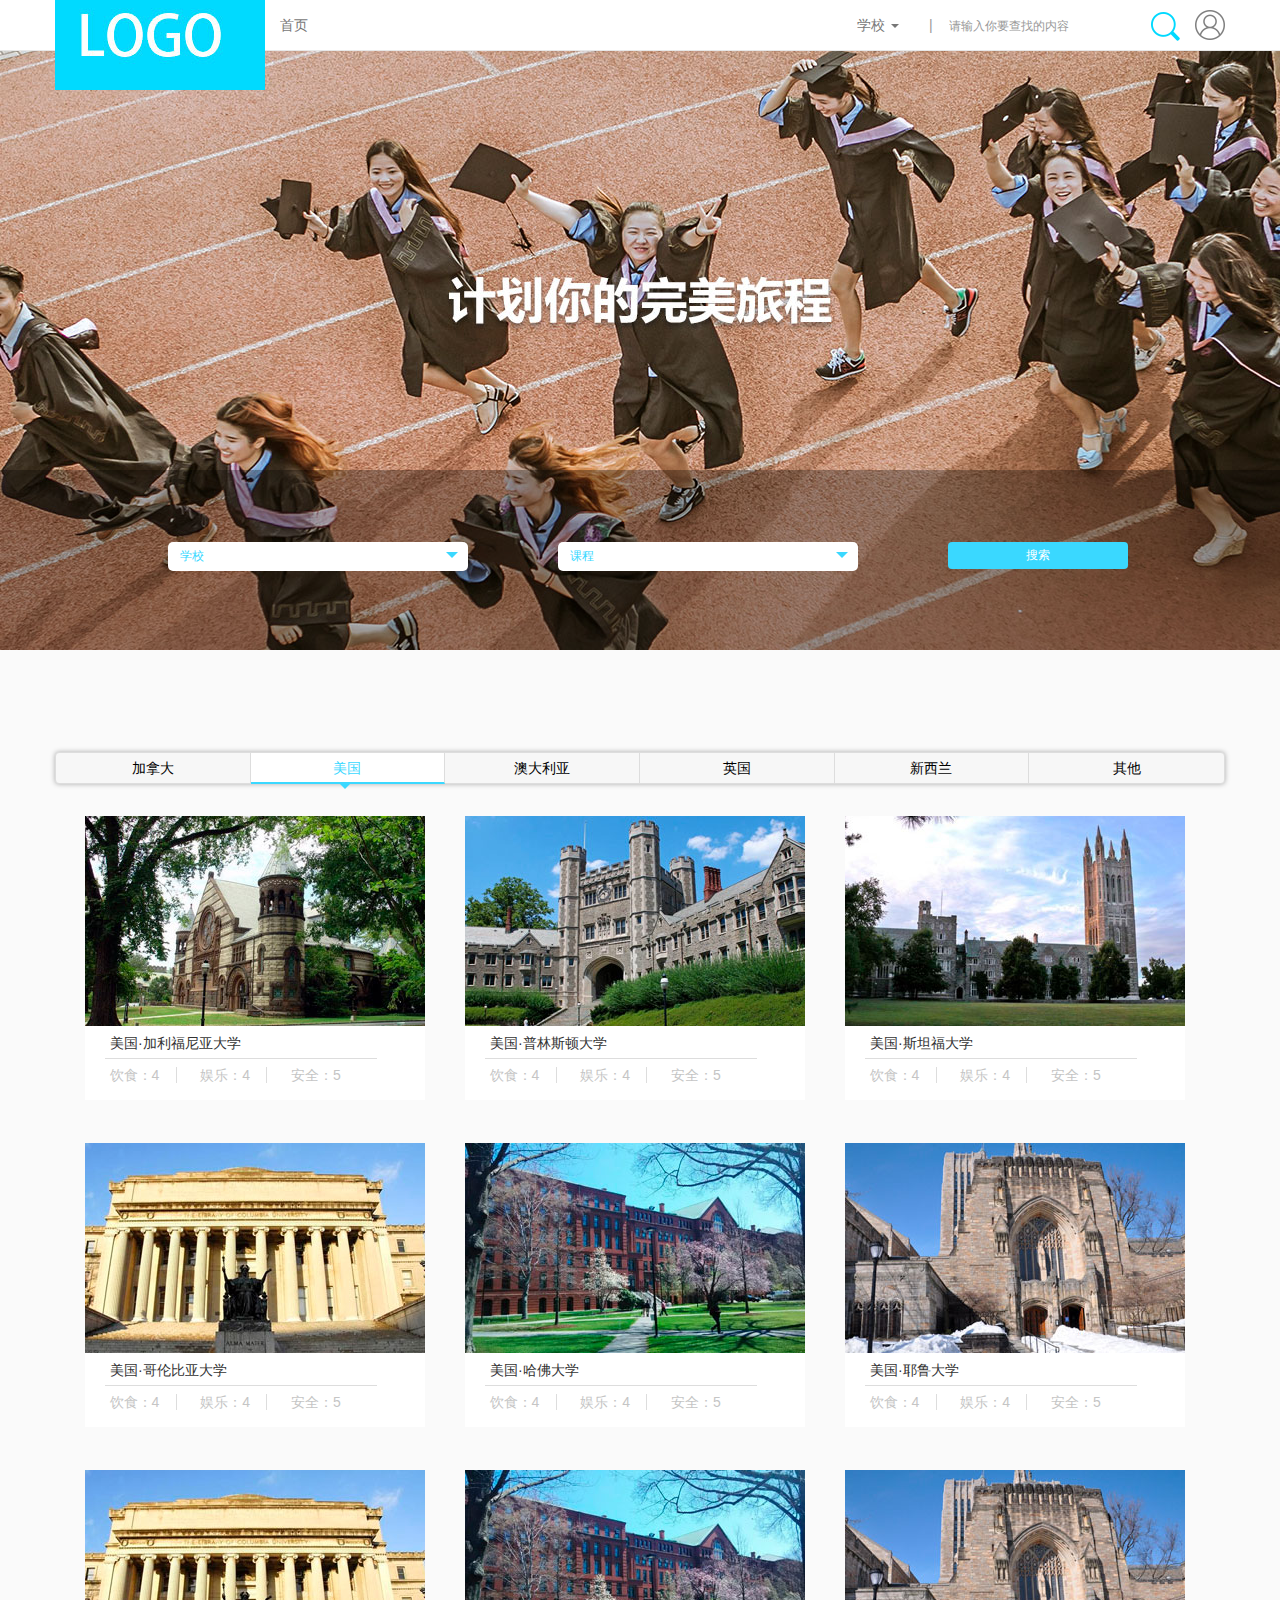
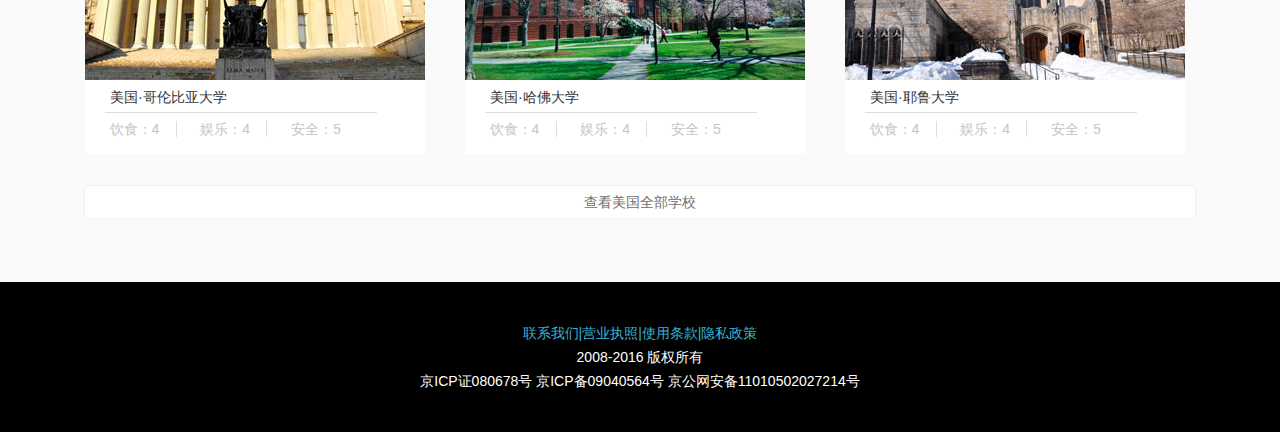
<file: index.html>
<!DOCTYPE html>
<html>
<head lang="en">
    <meta charset="utf-8"/>
    <meta name="viewport" content="width=device-width,initial-scale=1,user-scalable=no"/>
    <title>首页</title>
    <link rel="stylesheet" href="css/bootstrap.css">
    <link rel="stylesheet" href="css/school.css"/>
    <!-- 以下两个插件用于在IE8以及以下版本浏览器支持HTML5元素和媒体查询，如果不需要用可以移除 -->
    <!--[if lt IE 9]>
    <script src="js/html5shiv.js"></script>
    <script src="js/respond.min.js"></script>
    <![endif]-->
    <style>
        ::-webkit-input-placeholder { /* WebKit browsers */
            color: #3ad8ff;
        }
        :-moz-placeholder { /* Mozilla Firefox 4 to 18 */
            color:#3ad8ff;
        }
        ::-moz-placeholder { /* Mozilla Firefox 19+ */
            color: #3ad8ff;
        }
        :-ms-input-placeholder { /* Internet Explorer 10+ */
            color: #3ad8ff;
        }
    </style>
</head>
<body>
<nav id="nav" class="navbar navbar-default navbar-fixed-top">
    <div class="container">
        <div class="navbar-header">
            <a href="index.html" class="navbar-brand">
                <img src="images/school_02.jpg" class="img-responsive" alt=""/>
            </a>
            <button type="button" class="btn navbar-toggle" data-toggle="collapse" data-target="#schoolCollapse">
                <span class="icon-bar"></span>
                <span class="icon-bar"></span>
                <span class="icon-bar"></span>
            </button>
        </div>
        <div id="schoolCollapse" class="navbar-collapse collapse">
            <!-- 列表-->
            <ul class="nav navbar-nav navbar-left">
                <li>
                    <a href="index.html" >首页</a>
                </li>

            </ul>
            <!-- 登录-->
            <div class="nav navbar-nav navbar-right " id="login">
                <a href="login.html" >
                    <img src="images/school_user.png" alt=""/>
                </a>
            </div>
            <!-- form表单-->
            <form class="navbar-form navbar-right">
                <p class="form-control-static text-gray">|</p>
                <div class="form-group has-feedback">
                    <input id="search" class="form-control" type="text" placeholder="请输入你要查找的内容"/>
                    <button class="btn" id="search-icon" ></button>
                </div>
            </form>
            <div class="dropdown navbar-right">
                <a href="#" class="dropdown-toggle navbar-text" data-toggle="dropdown">
                    学校
                    <span class="caret"></span>
                </a>
                <ul class="dropdown-menu">
                    <li><a href="schoolComment.html">哈佛大学</a></li>
                    <li><a href="schoolComment.html">耶鲁大学</a></li>
                    <li><a href="schoolComment.html">牛津大学</a></li>
                    <li><a href="schoolComment.html">剑桥大学</a></li>
                </ul>
            </div>
        </div>
    </div>
</nav>

<div class="container-fluid">
    <div class="row img-responsive" id="background">
        <div class="mask ">
            <div class="container vertical-align">
                <div class="row ">
                    <div class="col-xs-4 col-sm-4 col-md-4 col-md-offset-1 search">
                        <div class="spinner">
                            <input id="schoolInput" class="input" value="" type="text" placeholder="学校"/>
                            <i class="triangle"></i>
                            <ul class="new">
                                <li class="active"><a href="#">哈佛大学</a></li>
                                <li><a href="#">加利福尼亚大学</a></li>
                                <li><a href="#">耶鲁大学</a></li>
                                <li><a href="#">剑桥大学</a></li>
                            </ul>
                        </div>
                    </div>
                    <div class="col-xs-4 col-sm-4 search">
                        <div class="spinner">
                            <input id="curriculumInput" class="input" value="" type="text" placeholder="课程"/>
                            <i class="triangle"></i>
                            <ul>
                                <li class="active"><a href="#">法律</a></li>
                                <li><a href="#">政治</a></li>
                                <li><a href="#">社会</a></li>
                                <li><a href="#">人文</a></li>
                            </ul>
                        </div>
                    </div>
                    <div class=" col-xs-2 col-sm-2">
                        <button class="btn index-search " id="indexSearch"><span>搜索</span> </button>
                    </div>
                </div>
            </div>
        </div>
    </div>
</div>

<div class="container-fluid" id="main">
    <div class="container " id="discuss">
        <div class="row mt" >
            <a href="javascript:;" >加拿大 </a>
            <a href="javascript:;" class="current">美国</a>
            <a href="javascript:;" >澳大利亚 </a>
            <a href="javascript:;">英国 </a>
            <a href="javascript:;">新西兰 </a>
            <a href="javascript:;">其他 </a>
        </div>
        <div class="row school-introduce "  >
            <div class="col-md-4 col-sm-6 col-xs-12 margin-top-bottom">
                <div class="school-details">
                    <a href="schoolComment.html" class="row">
                        <img class="img-responsive"  src="images/school_07.jpg" alt=""/>
                    </a>
                    <div class="row school-div">
                        <h5 class=" col-xs-12  ">加拿大·加利福尼亚大学</h5>
                        <ul class=" list-inline top-border  ">
                            <li class="col-xs-4">饮食：4<span></span> </li>
                            <li class="col-xs-4">娱乐：4<span> </span> </li>
                            <li class="col-xs-4">安全：5</li>
                        </ul>
                    </div>
                </div>

            </div>
            <div class="col-md-4 col-sm-6 col-xs-12 margin-top-bottom">
                <div class="school-details">
                    <a href="schoolComment.html" class="row">
                        <img class="img-responsive"  src="images/school_09.jpg" alt=""/>
                    </a>
                    <div class="row school-div">
                        <h5 class=" col-xs-12 ">加拿大·普林斯顿大学</h5>
                        <ul class=" list-inline top-border  ">
                            <li class="col-xs-4">饮食：4<span></span> </li>
                            <li class="col-xs-4">娱乐：4<span> </span> </li>
                            <li class="col-xs-4">安全：5</li>
                        </ul>
                    </div>
                </div>

            </div>
            <div class="col-md-4 col-sm-6 col-xs-12 margin-top-bottom">
                <div class="school-details">
                    <a href="schoolComment.html" class="row">
                        <img class="img-responsive"  src="images/school_11.jpg" alt=""/>
                    </a>
                    <div class="row school-div">
                        <h5 class=" col-xs-12 ">加拿大·斯坦福大学</h5>
                        <ul class=" list-inline top-border  ">
                            <li class="col-xs-4">饮食：4<span></span> </li>
                            <li class="col-xs-4">娱乐：4<span> </span> </li>
                            <li class="col-xs-4">安全：5</li>
                        </ul>
                    </div>
                </div>

            </div>
            <div class="col-md-4 col-sm-6 col-xs-12 margin-top-bottom">
                <div class="school-details">
                    <a href="schoolComment.html" class="row">
                        <img class="img-responsive"  src="images/school_16.jpg" alt=""/>
                    </a>
                    <div class="row school-div">
                        <h5 class=" col-xs-12 ">加拿大·哥伦比亚大学</h5>
                        <ul class=" list-inline top-border  ">
                            <li class="col-xs-4">饮食：4<span></span> </li>
                            <li class="col-xs-4">娱乐：4<span> </span> </li>
                            <li class="col-xs-4">安全：5</li>
                        </ul>
                    </div>
                </div>

            </div>
            <div class="col-md-4 col-sm-6 col-xs-12 margin-top-bottom">
                <div class="school-details">
                    <a href="schoolComment.html" class="row">
                        <img class="img-responsive"  src="images/school_17.jpg" alt=""/>
                    </a>
                    <div class="row school-div">
                        <h5 class=" col-xs-12 ">加拿大·哈佛大学</h5>
                        <ul class=" list-inline top-border  ">
                            <li class="col-xs-4">饮食：4<span></span> </li>
                            <li class="col-xs-4">娱乐：4<span> </span> </li>
                            <li class="col-xs-4">安全：5</li>
                        </ul>
                    </div>
                </div>

            </div>
            <div class="col-md-4 col-sm-6 col-xs-12 margin-top-bottom">
                <div class="school-details">
                    <a href="schoolComment.html" class="row">
                        <img class="img-responsive"  src="images/school_18.jpg" alt=""/>
                    </a>
                    <div class="row school-div">
                        <h5 class=" col-xs-12 ">加拿大·耶鲁大学</h5>
                        <ul class=" list-inline top-border  ">
                            <li class="col-xs-4">饮食：4<span></span> </li>
                            <li class="col-xs-4">娱乐：4<span> </span> </li>
                            <li class="col-xs-4">安全：5</li>
                        </ul>
                    </div>
                </div>

            </div>
            <div class="col-md-4 col-sm-6 col-xs-12 margin-top-bottom">
                <div class="school-details">
                    <a href="schoolComment.html" class="row">
                        <img class="img-responsive"  src="images/school_16.jpg" alt=""/>
                    </a>
                    <div class="row school-div">
                        <h5 class=" col-xs-12 ">加拿大·哥伦比亚大学</h5>
                        <ul class=" list-inline top-border  ">
                            <li class="col-xs-4">饮食：4<span></span> </li>
                            <li class="col-xs-4">娱乐：4<span> </span> </li>
                            <li class="col-xs-4">安全：5</li>
                        </ul>
                    </div>
                </div>

            </div>
            <div class="col-md-4 col-sm-6 col-xs-12 margin-top-bottom">
                <div class="school-details">
                    <a href="schoolComment.html" class="row">
                        <img class="img-responsive"  src="images/school_17.jpg" alt=""/>
                    </a>
                    <div class="row school-div">
                        <h5 class=" col-xs-12 ">加拿大·哈佛大学</h5>
                        <ul class=" list-inline top-border  ">
                            <li class="col-xs-4">饮食：4<span></span> </li>
                            <li class="col-xs-4">娱乐：4<span> </span> </li>
                            <li class="col-xs-4">安全：5</li>
                        </ul>
                    </div>
                </div>

            </div>
            <div class="last-conceal col-md-4 col-sm-6 col-xs-12 margin-top-bottom">
                <div class="school-details">
                    <a href="schoolComment.html" class="row">
                        <img class="img-responsive"  src="images/school_18.jpg" alt=""/>
                    </a>
                    <div class="row school-div">
                        <h5 class=" col-xs-12 ">加拿大·耶鲁大学</h5>
                        <ul class=" list-inline top-border  ">
                            <li class="col-xs-4">饮食：4<span></span> </li>
                            <li class="col-xs-4">娱乐：4<span> </span> </li>
                            <li class="col-xs-4">安全：5</li>
                        </ul>
                    </div>
                </div>

            </div>
            <div class="col-xs-12">
                <button class="btn btn-default col-xs-12 more" > 查看<span>加拿大</span>全部学校</button>
            </div>
        </div>
        <div class="row school-introduce" style="display: block" >
            <div class="col-md-4 col-sm-6 col-xs-12 margin-top-bottom">
                <div class="school-details">
                    <a href="schoolComment.html" class="row">
                        <img class="img-responsive"  src="images/school_07.jpg" alt=""/>
                    </a>
                    <div class="row school-div">
                        <h5 class=" col-xs-12  ">美国·加利福尼亚大学</h5>
                        <ul class=" list-inline top-border  ">
                            <li class="col-xs-4">饮食：4<span></span> </li>
                            <li class="col-xs-4">娱乐：4<span> </span> </li>
                            <li class="col-xs-4">安全：5</li>
                        </ul>
                    </div>
                </div>
            </div>
            <div class="col-md-4 col-sm-6 col-xs-12 margin-top-bottom">
                <div class="school-details">
                    <a href="schoolComment.html" class="row">
                        <img class="img-responsive"  src="images/school_09.jpg" alt=""/>
                    </a>
                    <div class="row school-div">
                        <h5 class=" col-xs-12 ">美国·普林斯顿大学</h5>
                        <ul class=" list-inline top-border  ">
                            <li class="col-xs-4">饮食：4<span></span> </li>
                            <li class="col-xs-4">娱乐：4<span> </span> </li>
                            <li class="col-xs-4">安全：5</li>
                        </ul>
                    </div>
                </div>
            </div>
            <div class="col-md-4 col-sm-6 col-xs-12 margin-top-bottom">
                <div class="school-details">
                    <a href="schoolComment.html" class="row">
                        <img class="img-responsive"  src="images/school_11.jpg" alt=""/>
                    </a>
                    <div class="row school-div">
                        <h5 class=" col-xs-12 ">美国·斯坦福大学</h5>
                        <ul class=" list-inline top-border  ">
                            <li class="col-xs-4">饮食：4<span></span> </li>
                            <li class="col-xs-4">娱乐：4<span> </span> </li>
                            <li class="col-xs-4">安全：5</li>
                        </ul>
                    </div>
                </div>
            </div>
            <div class="col-md-4 col-sm-6 col-xs-12 margin-top-bottom">
                <div class="school-details">
                    <a href="schoolComment.html" class="row">
                        <img class="img-responsive"  src="images/school_16.jpg" alt=""/>
                    </a>
                    <div class="row school-div">
                        <h5 class=" col-xs-12 ">美国·哥伦比亚大学</h5>
                        <ul class=" list-inline top-border  ">
                            <li class="col-xs-4">饮食：4<span></span> </li>
                            <li class="col-xs-4">娱乐：4<span> </span> </li>
                            <li class="col-xs-4">安全：5</li>
                        </ul>
                    </div>
                </div>
            </div>
            <div class="col-md-4 col-sm-6 col-xs-12 margin-top-bottom">
                <div class="school-details">
                    <a href="schoolComment.html" class="row">
                        <img class="img-responsive"  src="images/school_17.jpg" alt=""/>
                    </a>
                    <div class="row school-div">
                        <h5 class=" col-xs-12 ">美国·哈佛大学</h5>
                        <ul class=" list-inline top-border  ">
                            <li class="col-xs-4">饮食：4<span></span> </li>
                            <li class="col-xs-4">娱乐：4<span> </span> </li>
                            <li class="col-xs-4">安全：5</li>
                        </ul>
                    </div>
                </div>
            </div>
            <div class="col-md-4 col-sm-6 col-xs-12 margin-top-bottom">
                <div class="school-details">
                    <a href="schoolComment.html" class="row">
                        <img class="img-responsive"  src="images/school_18.jpg" alt=""/>
                    </a>
                    <div class="row school-div">
                        <h5 class=" col-xs-12 ">美国·耶鲁大学</h5>
                        <ul class=" list-inline top-border  ">
                            <li class="col-xs-4">饮食：4<span></span> </li>
                            <li class="col-xs-4">娱乐：4<span> </span> </li>
                            <li class="col-xs-4">安全：5</li>
                        </ul>
                    </div>
                </div>
            </div>
            <div class="col-md-4 col-sm-6 col-xs-12 margin-top-bottom">
                <div class="school-details">
                    <a href="schoolComment.html" class="row">
                        <img class="img-responsive"  src="images/school_16.jpg" alt=""/>
                    </a>
                    <div class="row school-div">
                        <h5 class=" col-xs-12 ">美国·哥伦比亚大学</h5>
                        <ul class=" list-inline top-border  ">
                            <li class="col-xs-4">饮食：4<span></span> </li>
                            <li class="col-xs-4">娱乐：4<span> </span> </li>
                            <li class="col-xs-4">安全：5</li>
                        </ul>
                    </div>
                </div>
            </div>
            <div class="col-md-4 col-sm-6 col-xs-12 margin-top-bottom">
                <div class="school-details">
                    <a href="schoolComment.html" class="row">
                        <img class="img-responsive"  src="images/school_17.jpg" alt=""/>
                    </a>
                    <div class="row school-div">
                        <h5 class=" col-xs-12 ">美国·哈佛大学</h5>
                        <ul class=" list-inline top-border  ">
                            <li class="col-xs-4">饮食：4<span></span> </li>
                            <li class="col-xs-4">娱乐：4<span> </span> </li>
                            <li class="col-xs-4">安全：5</li>
                        </ul>
                    </div>
                </div>
            </div>
            <div class="last-conceal col-md-4 col-sm-6 col-xs-12 margin-top-bottom">
                <div class="school-details">
                    <a href="schoolComment.html" class="row">
                        <img class="img-responsive"  src="images/school_18.jpg" alt=""/>
                    </a>
                    <div class="row school-div">
                        <h5 class=" col-xs-12 ">美国·耶鲁大学</h5>
                        <ul class=" list-inline top-border  ">
                            <li class="col-xs-4">饮食：4<span></span> </li>
                            <li class="col-xs-4">娱乐：4<span> </span> </li>
                            <li class="col-xs-4">安全：5</li>
                        </ul>
                    </div>
                </div>
            </div>
            <div class="col-xs-12">
                <button class="btn btn-default col-xs-12 more" > 查看<span>美国</span>全部学校</button>
            </div>
        </div>
        <div class="row school-introduce"  >
            <div class="col-md-4 col-sm-6 col-xs-12 margin-top-bottom">
                <div class="school-details">
                    <a href="schoolComment.html" class="row">
                        <img class="img-responsive"  src="images/school_07.jpg" alt=""/>
                    </a>
                    <div class="row school-div">
                        <h5 class=" col-xs-12  ">澳大利亚·加利福尼亚大学</h5>
                        <ul class=" list-inline top-border  ">
                            <li class="col-xs-4">饮食：4<span></span> </li>
                            <li class="col-xs-4">娱乐：4<span> </span> </li>
                            <li class="col-xs-4">安全：5</li>
                        </ul>
                    </div>
                </div>
            </div>
            <div class="col-md-4 col-sm-6 col-xs-12 margin-top-bottom">
                <div class="school-details">
                    <a href="schoolComment.html" class="row">
                        <img class="img-responsive"  src="images/school_09.jpg" alt=""/>
                    </a>
                    <div class="row school-div">
                        <h5 class=" col-xs-12 ">澳大利亚·普林斯顿大学</h5>
                        <ul class=" list-inline top-border  ">
                            <li class="col-xs-4">饮食：4<span></span> </li>
                            <li class="col-xs-4">娱乐：4<span> </span> </li>
                            <li class="col-xs-4">安全：5</li>
                        </ul>
                    </div>
                </div>
            </div>
            <div class="col-md-4 col-sm-6 col-xs-12 margin-top-bottom">
                <div class="school-details">
                    <a href="schoolComment.html" class="row">
                        <img class="img-responsive"  src="images/school_11.jpg" alt=""/>
                    </a>
                    <div class="row school-div">
                        <h5 class=" col-xs-12 ">澳大利亚·斯坦福大学</h5>
                        <ul class=" list-inline top-border  ">
                            <li class="col-xs-4">饮食：4<span></span> </li>
                            <li class="col-xs-4">娱乐：4<span> </span> </li>
                            <li class="col-xs-4">安全：5</li>
                        </ul>
                    </div>
                </div>
            </div>
            <div class="col-md-4 col-sm-6 col-xs-12 margin-top-bottom">
                <div class="school-details">
                    <a href="schoolComment.html" class="row">
                        <img class="img-responsive"  src="images/school_16.jpg" alt=""/>
                    </a>
                    <div class="row school-div">
                        <h5 class=" col-xs-12 ">澳大利亚·哥伦比亚大学</h5>
                        <ul class=" list-inline top-border  ">
                            <li class="col-xs-4">饮食：4<span></span> </li>
                            <li class="col-xs-4">娱乐：4<span> </span> </li>
                            <li class="col-xs-4">安全：5</li>
                        </ul>
                    </div>
                </div>
            </div>
            <div class="col-md-4 col-sm-6 col-xs-12 margin-top-bottom">
                <div class="school-details">
                    <a href="schoolComment.html" class="row">
                        <img class="img-responsive"  src="images/school_17.jpg" alt=""/>
                    </a>
                    <div class="row school-div">
                        <h5 class=" col-xs-12 ">澳大利亚·哈佛大学</h5>
                        <ul class=" list-inline top-border  ">
                            <li class="col-xs-4">饮食：4<span></span> </li>
                            <li class="col-xs-4">娱乐：4<span> </span> </li>
                            <li class="col-xs-4">安全：5</li>
                        </ul>
                    </div>
                </div>
            </div>
            <div class="col-md-4 col-sm-6 col-xs-12 margin-top-bottom">
                <div class="school-details">
                    <a href="schoolComment.html" class="row">
                        <img class="img-responsive"  src="images/school_18.jpg" alt=""/>
                    </a>
                    <div class="row school-div">
                        <h5 class=" col-xs-12 ">澳大利亚·耶鲁大学</h5>
                        <ul class=" list-inline top-border  ">
                            <li class="col-xs-4">饮食：4<span></span> </li>
                            <li class="col-xs-4">娱乐：4<span> </span> </li>
                            <li class="col-xs-4">安全：5</li>
                        </ul>
                    </div>
                </div>
            </div>
            <div class="col-md-4 col-sm-6 col-xs-12 margin-top-bottom">
                <div class="school-details">
                    <a href="schoolComment.html" class="row">
                        <img class="img-responsive"  src="images/school_16.jpg" alt=""/>
                    </a>
                    <div class="row school-div">
                        <h5 class=" col-xs-12 ">澳大利亚·哥伦比亚大学</h5>
                        <ul class=" list-inline top-border  ">
                            <li class="col-xs-4">饮食：4<span></span> </li>
                            <li class="col-xs-4">娱乐：4<span> </span> </li>
                            <li class="col-xs-4">安全：5</li>
                        </ul>
                    </div>
                </div>
            </div>
            <div class="col-md-4 col-sm-6 col-xs-12 margin-top-bottom">
                <div class="school-details">
                    <a href="schoolComment.html" class="row">
                        <img class="img-responsive"  src="images/school_17.jpg" alt=""/>
                    </a>
                    <div class="row school-div">
                        <h5 class=" col-xs-12 ">澳大利亚·哈佛大学</h5>
                        <ul class=" list-inline top-border  ">
                            <li class="col-xs-4">饮食：4<span></span> </li>
                            <li class="col-xs-4">娱乐：4<span> </span> </li>
                            <li class="col-xs-4">安全：5</li>
                        </ul>
                    </div>
                </div>
            </div>
            <div class="last-conceal col-md-4 col-sm-6 col-xs-12 margin-top-bottom">
                <div class="school-details">
                    <a href="schoolComment.html" class="row">
                        <img class="img-responsive"  src="images/school_18.jpg" alt=""/>
                    </a>
                    <div class="row school-div">
                        <h5 class=" col-xs-12 ">澳大利亚·耶鲁大学</h5>
                        <ul class=" list-inline top-border  ">
                            <li class="col-xs-4">饮食：4<span></span> </li>
                            <li class="col-xs-4">娱乐：4<span> </span> </li>
                            <li class="col-xs-4">安全：5</li>
                        </ul>
                    </div>
                </div>
            </div>
            <div class="col-xs-12">
                <button class="btn btn-default col-xs-12 more" > 查看<span>澳大利亚</span>全部学校</button>
            </div>
        </div>
        <div class="row school-introduce"  >
            <div class="col-md-4 col-sm-6 col-xs-12 margin-top-bottom">
                <div class="school-details">
                    <a href="schoolComment.html" class="row">
                        <img class="img-responsive"  src="images/school_07.jpg" alt=""/>
                    </a>
                    <div class="row school-div">
                        <h5 class=" col-xs-12  ">英国·加利福尼亚大学</h5>
                        <ul class=" list-inline top-border  ">
                            <li class="col-xs-4">饮食：4<span></span> </li>
                            <li class="col-xs-4">娱乐：4<span> </span> </li>
                            <li class="col-xs-4">安全：5</li>
                        </ul>
                    </div>
                </div>
            </div>
            <div class="col-md-4 col-sm-6 col-xs-12 margin-top-bottom">
                <div class="school-details">
                    <a href="schoolComment.html" class="row">
                        <img class="img-responsive"  src="images/school_09.jpg" alt=""/>
                    </a>
                    <div class="row school-div">
                        <h5 class=" col-xs-12 ">英国·普林斯顿大学</h5>
                        <ul class=" list-inline top-border  ">
                            <li class="col-xs-4">饮食：4<span></span> </li>
                            <li class="col-xs-4">娱乐：4<span> </span> </li>
                            <li class="col-xs-4">安全：5</li>
                        </ul>
                    </div>
                </div>
            </div>
            <div class="col-md-4 col-sm-6 col-xs-12 margin-top-bottom">
                <div class="school-details">
                    <a href="schoolComment.html" class="row">
                        <img class="img-responsive"  src="images/school_11.jpg" alt=""/>
                    </a>
                    <div class="row school-div">
                        <h5 class=" col-xs-12 ">英国·斯坦福大学</h5>
                        <ul class=" list-inline top-border  ">
                            <li class="col-xs-4">饮食：4<span></span> </li>
                            <li class="col-xs-4">娱乐：4<span> </span> </li>
                            <li class="col-xs-4">安全：5</li>
                        </ul>
                    </div>
                </div>
            </div>
            <div class="col-md-4 col-sm-6 col-xs-12 margin-top-bottom">
                <div class="school-details">
                    <a href="schoolComment.html" class="row">
                        <img class="img-responsive"  src="images/school_16.jpg" alt=""/>
                    </a>
                    <div class="row school-div">
                        <h5 class=" col-xs-12 ">英国·哥伦比亚大学</h5>
                        <ul class=" list-inline top-border  ">
                            <li class="col-xs-4">饮食：4<span></span> </li>
                            <li class="col-xs-4">娱乐：4<span> </span> </li>
                            <li class="col-xs-4">安全：5</li>
                        </ul>
                    </div>
                </div>
            </div>
            <div class="col-md-4 col-sm-6 col-xs-12 margin-top-bottom">
                <div class="school-details">
                    <a href="schoolComment.html" class="row">
                        <img class="img-responsive"  src="images/school_17.jpg" alt=""/>
                    </a>
                    <div class="row school-div">
                        <h5 class=" col-xs-12 ">英国·哈佛大学</h5>
                        <ul class=" list-inline top-border  ">
                            <li class="col-xs-4">饮食：4<span></span> </li>
                            <li class="col-xs-4">娱乐：4<span> </span> </li>
                            <li class="col-xs-4">安全：5</li>
                        </ul>
                    </div>
                </div>
            </div>
            <div class="col-md-4 col-sm-6 col-xs-12 margin-top-bottom">
                <div class="school-details">
                    <a href="schoolComment.html" class="row">
                        <img class="img-responsive"  src="images/school_18.jpg" alt=""/>
                    </a>
                    <div class="row school-div">
                        <h5 class=" col-xs-12 ">英国·耶鲁大学</h5>
                        <ul class=" list-inline top-border  ">
                            <li class="col-xs-4">饮食：4<span></span> </li>
                            <li class="col-xs-4">娱乐：4<span> </span> </li>
                            <li class="col-xs-4">安全：5</li>
                        </ul>
                    </div>
                </div>
            </div>
            <div class="col-md-4 col-sm-6 col-xs-12 margin-top-bottom">
                <div class="school-details">
                    <a href="schoolComment.html" class="row">
                        <img class="img-responsive"  src="images/school_16.jpg" alt=""/>
                    </a>
                    <div class="row school-div">
                        <h5 class=" col-xs-12 ">英国·哥伦比亚大学</h5>
                        <ul class=" list-inline top-border  ">
                            <li class="col-xs-4">饮食：4<span></span> </li>
                            <li class="col-xs-4">娱乐：4<span> </span> </li>
                            <li class="col-xs-4">安全：5</li>
                        </ul>
                    </div>
                </div>
            </div>
            <div class="col-md-4 col-sm-6 col-xs-12 margin-top-bottom">
                <div class="school-details">
                    <a href="schoolComment.html" class="row">
                        <img class="img-responsive"  src="images/school_17.jpg" alt=""/>
                    </a>
                    <div class="row school-div">
                        <h5 class=" col-xs-12 ">英国·哈佛大学</h5>
                        <ul class=" list-inline top-border  ">
                            <li class="col-xs-4">饮食：4<span></span> </li>
                            <li class="col-xs-4">娱乐：4<span> </span> </li>
                            <li class="col-xs-4">安全：5</li>
                        </ul>
                    </div>
                </div>
            </div>
            <div class="last-conceal col-md-4 col-sm-6 col-xs-12 margin-top-bottom">
                <div class="school-details">
                    <a href="schoolComment.html" class="row">
                        <img class="img-responsive"  src="images/school_18.jpg" alt=""/>
                    </a>
                    <div class="row school-div">
                        <h5 class=" col-xs-12 ">英国·耶鲁大学</h5>
                        <ul class=" list-inline top-border  ">
                            <li class="col-xs-4">饮食：4<span></span> </li>
                            <li class="col-xs-4">娱乐：4<span> </span> </li>
                            <li class="col-xs-4">安全：5</li>
                        </ul>
                    </div>
                </div>
            </div>
            <div class="col-xs-12">
                <button class="btn btn-default col-xs-12 more" > 查看<span>英国</span>全部学校</button>
            </div>
        </div>
        <div class="row school-introduce"  >
            <div class="col-md-4 col-sm-6 col-xs-12 margin-top-bottom">
                <div class="school-details">
                    <a href="schoolComment.html" class="row">
                        <img class="img-responsive"  src="images/school_07.jpg" alt=""/>
                    </a>
                    <div class="row school-div">
                        <h5 class=" col-xs-12  ">新西兰·加利福尼亚大学</h5>
                        <ul class=" list-inline top-border  ">
                            <li class="col-xs-4">饮食：4<span></span> </li>
                            <li class="col-xs-4">娱乐：4<span> </span> </li>
                            <li class="col-xs-4">安全：5</li>
                        </ul>
                    </div>
                </div>
            </div>
            <div class="col-md-4 col-sm-6 col-xs-12 margin-top-bottom">
                <div class="school-details">
                    <a href="schoolComment.html" class="row">
                        <img class="img-responsive"  src="images/school_09.jpg" alt=""/>
                    </a>
                    <div class="row school-div">
                        <h5 class=" col-xs-12 ">新西兰·普林斯顿大学</h5>
                        <ul class=" list-inline top-border  ">
                            <li class="col-xs-4">饮食：4<span></span> </li>
                            <li class="col-xs-4">娱乐：4<span> </span> </li>
                            <li class="col-xs-4">安全：5</li>
                        </ul>
                    </div>
                </div>
            </div>
            <div class="col-md-4 col-sm-6 col-xs-12 margin-top-bottom">
                <div class="school-details">
                    <a href="schoolComment.html" class="row">
                        <img class="img-responsive"  src="images/school_11.jpg" alt=""/>
                    </a>
                    <div class="row school-div">
                        <h5 class=" col-xs-12 ">新西兰·斯坦福大学</h5>
                        <ul class=" list-inline top-border  ">
                            <li class="col-xs-4">饮食：4<span></span> </li>
                            <li class="col-xs-4">娱乐：4<span> </span> </li>
                            <li class="col-xs-4">安全：5</li>
                        </ul>
                    </div>
                </div>
            </div>
            <div class="col-md-4 col-sm-6 col-xs-12 margin-top-bottom">
                <div class="school-details">
                    <a href="schoolComment.html" class="row">
                        <img class="img-responsive"  src="images/school_16.jpg" alt=""/>
                    </a>
                    <div class="row school-div">
                        <h5 class=" col-xs-12 ">新西兰·哥伦比亚大学</h5>
                        <ul class=" list-inline top-border  ">
                            <li class="col-xs-4">饮食：4<span></span> </li>
                            <li class="col-xs-4">娱乐：4<span> </span> </li>
                            <li class="col-xs-4">安全：5</li>
                        </ul>
                    </div>
                </div>
            </div>
            <div class="col-md-4 col-sm-6 col-xs-12 margin-top-bottom">
                <div class="school-details">
                    <a href="schoolComment.html" class="row">
                        <img class="img-responsive"  src="images/school_17.jpg" alt=""/>
                    </a>
                    <div class="row school-div">
                        <h5 class=" col-xs-12 ">新西兰·哈佛大学</h5>
                        <ul class=" list-inline top-border  ">
                            <li class="col-xs-4">饮食：4<span></span> </li>
                            <li class="col-xs-4">娱乐：4<span> </span> </li>
                            <li class="col-xs-4">安全：5</li>
                        </ul>
                    </div>
                </div>
            </div>
            <div class="col-md-4 col-sm-6 col-xs-12 margin-top-bottom">
                <div class="school-details">
                    <a href="schoolComment.html" class="row">
                        <img class="img-responsive"  src="images/school_18.jpg" alt=""/>
                    </a>
                    <div class="row school-div">
                        <h5 class=" col-xs-12 ">新西兰·耶鲁大学</h5>
                        <ul class=" list-inline top-border  ">
                            <li class="col-xs-4">饮食：4<span></span> </li>
                            <li class="col-xs-4">娱乐：4<span> </span> </li>
                            <li class="col-xs-4">安全：5</li>
                        </ul>
                    </div>
                </div>
            </div>
            <div class="col-md-4 col-sm-6 col-xs-12 margin-top-bottom">
                <div class="school-details">
                    <a href="schoolComment.html" class="row">
                        <img class="img-responsive"  src="images/school_16.jpg" alt=""/>
                    </a>
                    <div class="row school-div">
                        <h5 class=" col-xs-12 ">新西兰·哥伦比亚大学</h5>
                        <ul class=" list-inline top-border  ">
                            <li class="col-xs-4">饮食：4<span></span> </li>
                            <li class="col-xs-4">娱乐：4<span> </span> </li>
                            <li class="col-xs-4">安全：5</li>
                        </ul>
                    </div>
                </div>
            </div>
            <div class="col-md-4 col-sm-6 col-xs-12 margin-top-bottom">
                <div class="school-details">
                    <a href="schoolComment.html" class="row">
                        <img class="img-responsive"  src="images/school_17.jpg" alt=""/>
                    </a>
                    <div class="row school-div">
                        <h5 class=" col-xs-12 ">新西兰·哈佛大学</h5>
                        <ul class=" list-inline top-border  ">
                            <li class="col-xs-4">饮食：4<span></span> </li>
                            <li class="col-xs-4">娱乐：4<span> </span> </li>
                            <li class="col-xs-4">安全：5</li>
                        </ul>
                    </div>
                </div>
            </div>
            <div class="last-conceal col-md-4 col-sm-6 col-xs-12 margin-top-bottom">
                <div class="school-details">
                    <a href="schoolComment.html" class="row">
                        <img class="img-responsive"  src="images/school_18.jpg" alt=""/>
                    </a>
                    <div class="row school-div">
                        <h5 class=" col-xs-12 ">新西兰·耶鲁大学</h5>
                        <ul class=" list-inline top-border  ">
                            <li class="col-xs-4">饮食：4<span></span> </li>
                            <li class="col-xs-4">娱乐：4<span> </span> </li>
                            <li class="col-xs-4">安全：5</li>
                        </ul>
                    </div>
                </div>
            </div>
            <div class="col-xs-12">
                <button class="btn btn-default col-xs-12 more" > 查看<span>新西兰</span>全部学校</button>
            </div>
        </div>
        <div class="row school-introduce"  >
            <div class="col-md-4 col-sm-6 col-xs-12 margin-top-bottom">
                <div class="school-details">
                    <a href="schoolComment.html" class="row">
                        <img class="img-responsive"  src="images/school_07.jpg" alt=""/>
                    </a>
                    <div class="row school-div">
                        <h5 class=" col-xs-12  ">其他·加利福尼亚大学</h5>
                        <ul class=" list-inline top-border  ">
                            <li class="col-xs-4">饮食：4<span></span> </li>
                            <li class="col-xs-4">娱乐：4<span> </span> </li>
                            <li class="col-xs-4">安全：5</li>
                        </ul>
                    </div>
                </div>
            </div>
            <div class="col-md-4 col-sm-6 col-xs-12 margin-top-bottom">
                <div class="school-details">
                    <a href="schoolComment.html" class="row">
                        <img class="img-responsive"  src="images/school_09.jpg" alt=""/>
                    </a>
                    <div class="row school-div">
                        <h5 class=" col-xs-12 ">其他·普林斯顿大学</h5>
                        <ul class=" list-inline top-border  ">
                            <li class="col-xs-4">饮食：4<span></span> </li>
                            <li class="col-xs-4">娱乐：4<span> </span> </li>
                            <li class="col-xs-4">安全：5</li>
                        </ul>
                    </div>
                </div>
            </div>
            <div class="col-md-4 col-sm-6 col-xs-12 margin-top-bottom">
                <div class="school-details">
                    <a href="schoolComment.html" class="row">
                        <img class="img-responsive"  src="images/school_11.jpg" alt=""/>
                    </a>
                    <div class="row school-div">
                        <h5 class=" col-xs-12 ">其他·斯坦福大学</h5>
                        <ul class=" list-inline top-border  ">
                            <li class="col-xs-4">饮食：4<span></span> </li>
                            <li class="col-xs-4">娱乐：4<span> </span> </li>
                            <li class="col-xs-4">安全：5</li>
                        </ul>
                    </div>
                </div>
            </div>
            <div class="col-md-4 col-sm-6 col-xs-12 margin-top-bottom">
                <div class="school-details">
                    <a href="schoolComment.html" class="row">
                        <img class="img-responsive"  src="images/school_16.jpg" alt=""/>
                    </a>
                    <div class="row school-div">
                        <h5 class=" col-xs-12 ">其他·哥伦比亚大学</h5>
                        <ul class=" list-inline top-border  ">
                            <li class="col-xs-4">饮食：4<span></span> </li>
                            <li class="col-xs-4">娱乐：4<span> </span> </li>
                            <li class="col-xs-4">安全：5</li>
                        </ul>
                    </div>
                </div>
            </div>
            <div class="col-md-4 col-sm-6 col-xs-12 margin-top-bottom">
                <div class="school-details">
                    <a href="schoolComment.html" class="row">
                        <img class="img-responsive"  src="images/school_17.jpg" alt=""/>
                    </a>
                    <div class="row school-div">
                        <h5 class=" col-xs-12 ">其他·哈佛大学</h5>
                        <ul class=" list-inline top-border  ">
                            <li class="col-xs-4">饮食：4<span></span> </li>
                            <li class="col-xs-4">娱乐：4<span> </span> </li>
                            <li class="col-xs-4">安全：5</li>
                        </ul>
                    </div>
                </div>
            </div>
            <div class="col-md-4 col-sm-6 col-xs-12 margin-top-bottom">
                <div class="school-details">
                    <a href="schoolComment.html" class="row">
                        <img class="img-responsive"  src="images/school_18.jpg" alt=""/>
                    </a>
                    <div class="row school-div">
                        <h5 class=" col-xs-12 ">其他·耶鲁大学</h5>
                        <ul class=" list-inline top-border  ">
                            <li class="col-xs-4">饮食：4<span></span> </li>
                            <li class="col-xs-4">娱乐：4<span> </span> </li>
                            <li class="col-xs-4">安全：5</li>
                        </ul>
                    </div>
                </div>
            </div>
            <div class="col-md-4 col-sm-6 col-xs-12 margin-top-bottom">
                <div class="school-details">
                    <a href="schoolComment.html" class="row">
                        <img class="img-responsive"  src="images/school_16.jpg" alt=""/>
                    </a>
                    <div class="row school-div">
                        <h5 class=" col-xs-12 ">其他·哥伦比亚大学</h5>
                        <ul class=" list-inline top-border  ">
                            <li class="col-xs-4">饮食：4<span></span> </li>
                            <li class="col-xs-4">娱乐：4<span> </span> </li>
                            <li class="col-xs-4">安全：5</li>
                        </ul>
                    </div>
                </div>
            </div>
            <div class="col-md-4 col-sm-6 col-xs-12 margin-top-bottom">
                <div class="school-details">
                    <a href="schoolComment.html" class="row">
                        <img class="img-responsive"  src="images/school_17.jpg" alt=""/>
                    </a>
                    <div class="row school-div">
                        <h5 class=" col-xs-12 ">其他·哈佛大学</h5>
                        <ul class=" list-inline top-border  ">
                            <li class="col-xs-4">饮食：4<span></span> </li>
                            <li class="col-xs-4">娱乐：4<span> </span> </li>
                            <li class="col-xs-4">安全：5</li>
                        </ul>
                    </div>
                </div>
            </div>
            <div class="last-conceal col-md-4 col-sm-6 col-xs-12 margin-top-bottom">
                <div class="school-details">
                    <a href="schoolComment.html" class="row">
                        <img class="img-responsive"  src="images/school_18.jpg" alt=""/>
                    </a>
                    <div class="row school-div">
                        <h5 class=" col-xs-12 ">其他·耶鲁大学</h5>
                        <ul class=" list-inline top-border  ">
                            <li class="col-xs-4">饮食：4<span></span> </li>
                            <li class="col-xs-4">娱乐：4<span> </span> </li>
                            <li class="col-xs-4">安全：5</li>
                        </ul>
                    </div>
                </div>
            </div>
            <div class="col-xs-12">
                <button class="btn btn-default col-xs-12 more" > 查看<span>其他</span>全部学校</button>
            </div>
        </div>
    </div>
</div>
</div>
<footer id="footer" class="container-fluid text-center bg-info ">
    <div class="vertical-center">
        <div>
            <a href="#">联系我们</a>|<a href="#">营业执照</a>|<a href="#">使用条款</a>|<a href="#">隐私政策</a>
        </div>
        <p>2008-2016 版权所有</p>
        <p>京ICP证080678号 京ICP备09040564号 京公网安备11010502027214号</p>
    </div>
</footer>
    <script src="js/jquery-1.11.3.js"></script>
    <script src="js/bootstrap.js"></script>
    <script src="js/bootlint.js"></script>
    <script src="js/index.js"></script>

</body>
</html>
</file>
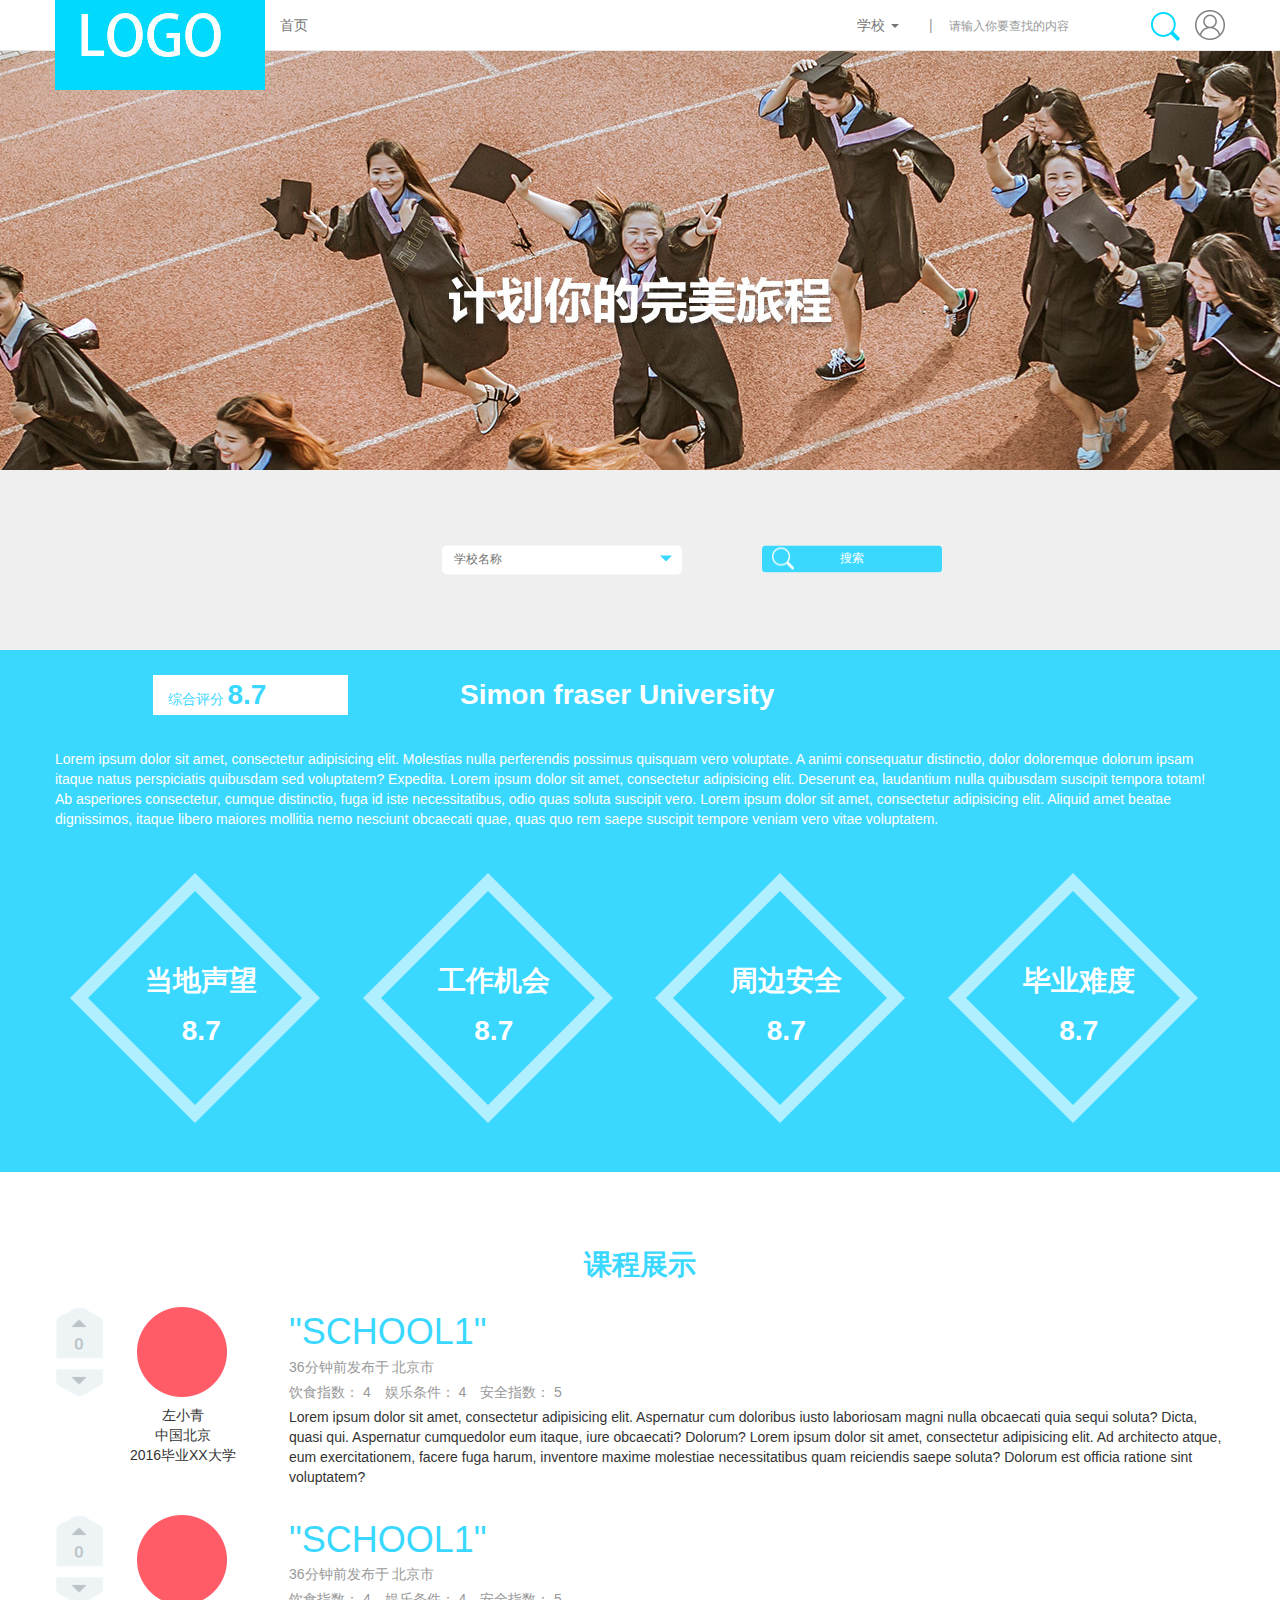
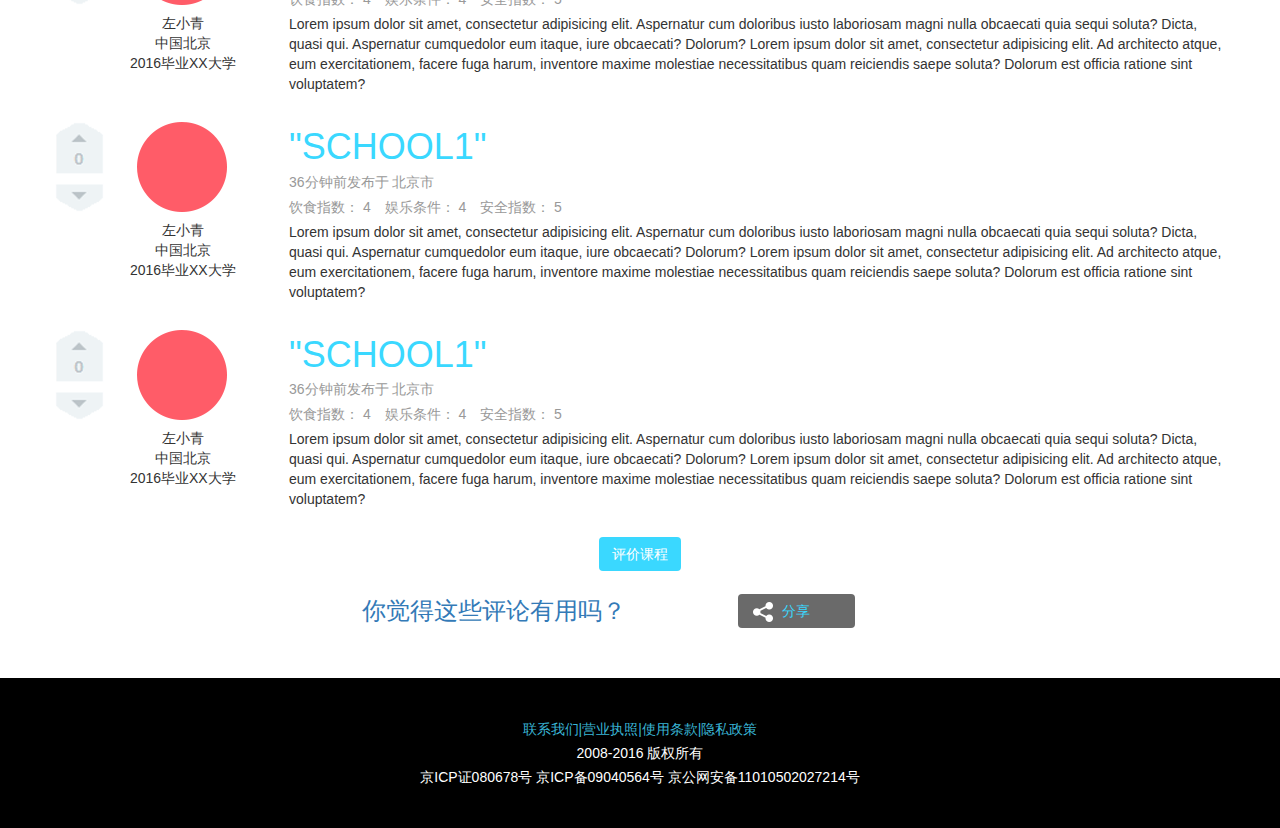
<file: curriculumComment.html>
<!DOCTYPE html>
<html>
<head lang="en">
    <meta charset="UTF-8">
    <meta name="viewport"
          content="width=device-width, user-scalable=no, initial-scale=1.0, maximum-scale=1.0, minimum-scale=1.0"/>
    <title>课程评论页</title>
    <link rel="stylesheet" href="css/bootstrap.css">
    <link rel="stylesheet" href="css/school.css"/>
    <link rel="stylesheet" href="css/comment.css"/>
    <style>
    </style>
</head>
<body>
<nav id="nav" class="navbar navbar-default navbar-fixed-top">
    <div class="container">
        <div class="navbar-header">
            <a href="#" class="navbar-brand">
                <img src="images/school_02.jpg" class="img-responsive" alt=""/>
            </a>
            <button type="button" class="btn navbar-toggle" data-toggle="collapse" data-target="#schoolCollapse">
                <span class="icon-bar"></span>
                <span class="icon-bar"></span>
                <span class="icon-bar"></span>
            </button>
        </div>
        <div id="schoolCollapse" class="navbar-collapse collapse">
            <!-- 列表-->
            <ul class="nav navbar-nav navbar-left">
                <li>
                    <a href="index.html">首页</a>
                </li>

            </ul>
            <!-- 登录-->
            <div class="nav navbar-nav navbar-right " id="login">
                <a href="login.html" >
                    <img src="images/school_user.png" alt=""/>
                </a>
            </div>
            <!-- form表单-->
            <form class="navbar-form navbar-right">
                <p class="form-control-static text-gray">|</p>
                <div class="form-group has-feedback">
                    <input id="search" class="form-control" type="text" placeholder="请输入你要查找的内容"/>
                    <button class="btn" id="search-icon" ></button>
                </div>
            </form>
            <div class="dropdown navbar-right">
                <a href="#" class="dropdown-toggle navbar-text" data-toggle="dropdown">
                    学校
                    <span class="caret"></span>
                </a>
                <ul class="dropdown-menu">
                    <li><a href="schoolComment.html">哈佛大学</a></li>
                    <li><a href="schoolComment.html">耶鲁大学</a></li>
                    <li><a href="schoolComment.html">牛津大学</a></li>
                    <li><a href="schoolComment.html">剑桥大学</a></li>
                </ul>
            </div>
        </div>
    </div>
</nav>
    <div class="container-fluid">
        <div class="row" id="background">
            <div class="mask col-xs-12">
                <div class="row vertical-center">
                    <div class="col-xs-4 col-xs-offset-2 col-lg-3 col-lg-offset-4">
                        <div class="spinner">
                            <input id="curriculumInput" value="" type="text" placeholder="学校名称"/>
                            <i class="triangle"></i>
                            <ul class="new">
                                <li class="active"><a href="#">哈佛大学</a></li>
                                <li><a href="#">加利福尼亚大学</a></li>
                                <li><a href="#">耶鲁大学</a></li>
                                <li><a href="#">剑桥大学</a></li>
                            </ul>
                        </div>
                    </div>
                    <div class="col-xs-4 col-lg-2 ">
                        <button class="btn   index-search">搜索</button>
                    </div>
                </div>
            </div>
        </div>

    </div>
    <section class="container-fluid bg-blue  padding-bottom">
        <div class="container margin-top-2">
            <div class="row ">
                <div class="col-xs-4  col-md-2 col-md-offset-1 bg-white text-blue">
                    <p>综合评分 <span class="font-size">8.7</span></p>
                </div>
                <div class="col-xs-12 col-sm-8 col-md-6 col-md-offset-1 text-white">
                    <p class="font-size">Simon fraser University</p>
                </div>
            </div>
            <div class="row margin-top-3 ">
                Lorem ipsum dolor sit amet, consectetur adipisicing elit. Molestias nulla perferendis possimus
                quisquam vero voluptate. A animi consequatur distinctio, dolor doloremque dolorum ipsam itaque
                natus perspiciatis quibusdam sed voluptatem? Expedita. Lorem ipsum dolor sit amet, consectetur
                adipisicing elit. Deserunt ea, laudantium nulla quibusdam suscipit tempora totam! Ab asperiores
                consectetur, cumque distinctio, fuga id iste necessitatibus, odio quas soluta suscipit vero.
                Lorem ipsum dolor sit amet, consectetur adipisicing elit. Aliquid amet beatae dignissimos,
                itaque libero maiores mollitia nemo nesciunt obcaecati quae, quas quo rem saepe suscipit
                tempore veniam vero vitae voluptatem.
            </div>
            <div class="row margin-top-3" id="score">
                <div class="col-xs-6 col-md-3 text-white relative   font-size text-center ">
                    <img class="img-responsive" src="images/rectangle.png" alt=""/>
                    <p class="absolute-condition">当地声望</p>
                    <p class="absolute-graded">8.7</p>
                </div>
                <div class="col-xs-6 col-md-3 text-white   font-size text-center">
                    <img class="img-responsive" src="images/rectangle.png" alt=""/>
                    <p class="absolute-condition">工作机会</p>
                    <p class="absolute-graded">8.7</p>
                </div>
                <div class="col-xs-6 col-md-3 text-white  font-size text-center">
                    <img class="img-responsive" src="images/rectangle.png" alt=""/>
                    <p class="absolute-condition">周边安全</p>
                    <p class="absolute-graded">8.7</p>
                </div>
                <div class="col-xs-6 col-md-3 text-white  font-size text-center">
                    <img  class="img-responsive"src="images/rectangle.png" alt=""/>
                    <p class="absolute-condition">毕业难度</p>
                    <p class="absolute-graded">8.7</p>
                </div>
            </div>
        </div>
    </section>
    <section class="container"  id="commentContent">
        <div class="row font-size text-blue text-center margin-top-2">
            课程展示
        </div>
        <div class="row margin-top-2">
            <div class="left message-left">
                <a href="#" class="left  ">
                    <img  src="images/button.png" alt="...">
                </a>
            </div>
            <div class=" left message-center relative margin-left">
                <a href="#">
                    <img  src="images/ellipse.png" alt=""/>
                </a>
                <div class="absolute-message text-center left">
                    <p >左小青</p>
                    <p>中国北京</p>
                    <p>2016毕业XX大学</p>
                </div>
            </div>
                <div   class="right message-right margin-left">
                    <h1 class="text-blue">"SCHOOL1"</h1>
                    <div class="text-gray">
                        <span>36</span>分钟前发布于 <span>北京市</span>
                    </div>
                    <div>
                        <ul class="list-inline text-gray">
                            <li>饮食指数： <span>4</span></li>
                            <li>娱乐条件： <span>4</span></li>
                            <li>安全指数： <span>5</span></li>
                        </ul>
                    </div>
                    <div>
                        Lorem ipsum dolor sit amet, consectetur adipisicing elit. Aspernatur cum doloribus iusto laboriosam magni nulla obcaecati quia sequi soluta? Dicta, quasi qui. Aspernatur cumquedolor eum itaque, iure obcaecati? Dolorum?
                        Lorem ipsum dolor sit amet, consectetur adipisicing elit. Ad architecto atque, eum exercitationem, facere fuga harum, inventore maxime molestiae necessitatibus quam reiciendis saepe soluta? Dolorum est officia ratione sint voluptatem?
                    </div>
                </div>
        </div>
        <div class="row margin-top-2">
            <div class="left message-left">
                <a href="#" class="left  ">
                    <img  src="images/button.png" alt="...">
                </a>
            </div>
            <div class=" left message-center relative margin-left">
                <a href="#">
                    <img  src="images/ellipse.png" alt=""/>
                </a>
                <div class="absolute-message text-center left">
                    <p >左小青</p>
                    <p>中国北京</p>
                    <p>2016毕业XX大学</p>
                </div>
            </div>
            <div   class="right message-right margin-left">
                <h1 class="text-blue">"SCHOOL1"</h1>
                <div class="text-gray">
                    <span>36</span>分钟前发布于 <span>北京市</span>
                </div>
                <div>
                    <ul class="list-inline text-gray">
                        <li>饮食指数： <span>4</span></li>
                        <li>娱乐条件： <span>4</span></li>
                        <li>安全指数： <span>5</span></li>
                    </ul>
                </div>
                <div>
                    Lorem ipsum dolor sit amet, consectetur adipisicing elit. Aspernatur cum doloribus iusto laboriosam magni nulla obcaecati quia sequi soluta? Dicta, quasi qui. Aspernatur cumquedolor eum itaque, iure obcaecati? Dolorum?
                    Lorem ipsum dolor sit amet, consectetur adipisicing elit. Ad architecto atque, eum exercitationem, facere fuga harum, inventore maxime molestiae necessitatibus quam reiciendis saepe soluta? Dolorum est officia ratione sint voluptatem?
                </div>
            </div>
        </div>
        <div class="row margin-top-2">
            <div class="left message-left">
                <a href="#" class="left  ">
                    <img  src="images/button.png" alt="...">
                </a>
            </div>
            <div class=" left message-center relative margin-left">
                <a href="#">
                    <img  src="images/ellipse.png" alt=""/>
                </a>
                <div class="absolute-message text-center left">
                    <p >左小青</p>
                    <p>中国北京</p>
                    <p>2016毕业XX大学</p>
                </div>
            </div>
            <div   class="right message-right margin-left">
                <h1 class="text-blue">"SCHOOL1"</h1>
                <div class="text-gray">
                    <span>36</span>分钟前发布于 <span>北京市</span>
                </div>
                <div>
                    <ul class="list-inline text-gray">
                        <li>饮食指数： <span>4</span></li>
                        <li>娱乐条件： <span>4</span></li>
                        <li>安全指数： <span>5</span></li>
                    </ul>
                </div>
                <div>
                    Lorem ipsum dolor sit amet, consectetur adipisicing elit. Aspernatur cum doloribus iusto laboriosam magni nulla obcaecati quia sequi soluta? Dicta, quasi qui. Aspernatur cumquedolor eum itaque, iure obcaecati? Dolorum?
                    Lorem ipsum dolor sit amet, consectetur adipisicing elit. Ad architecto atque, eum exercitationem, facere fuga harum, inventore maxime molestiae necessitatibus quam reiciendis saepe soluta? Dolorum est officia ratione sint voluptatem?
                </div>
            </div>
        </div>
        <div class="row margin-top-2">
            <div class="left message-left">
                <a href="#" class="left  ">
                    <img  src="images/button.png" alt="...">
                </a>
            </div>
            <div class=" left message-center relative margin-left">
                <a href="#">
                    <img  src="images/ellipse.png" alt=""/>
                </a>
                <div class="absolute-message text-center left">
                    <p >左小青</p>
                    <p>中国北京</p>
                    <p>2016毕业XX大学</p>
                </div>
            </div>
            <div   class="right message-right margin-left">
                <h1 class="text-blue">"SCHOOL1"</h1>
                <div class="text-gray">
                    <span>36</span>分钟前发布于 <span>北京市</span>
                </div>
                <div>
                    <ul class="list-inline text-gray">
                        <li>饮食指数： <span>4</span></li>
                        <li>娱乐条件： <span>4</span></li>
                        <li>安全指数： <span>5</span></li>
                    </ul>
                </div>
                <div>
                    Lorem ipsum dolor sit amet, consectetur adipisicing elit. Aspernatur cum doloribus iusto laboriosam magni nulla obcaecati quia sequi soluta? Dicta, quasi qui. Aspernatur cumquedolor eum itaque, iure obcaecati? Dolorum?
                    Lorem ipsum dolor sit amet, consectetur adipisicing elit. Ad architecto atque, eum exercitationem, facere fuga harum, inventore maxime molestiae necessitatibus quam reiciendis saepe soluta? Dolorum est officia ratione sint voluptatem?
                </div>
            </div>
        </div>
        <div class="row text-center margin-top-2">
            <button class="  btn bg-blue" id="btnCurriculumComment">评价课程</button>
        </div>
        <div class="row text-center margin-top-2">
            <div class=" text-blue col-xs-12 col-sm-6 col-md-5 col-md-offset-2" id="textShare"><a href="#">你觉得这些评论有用吗？</a> </div>
            <button class="btn text-blue  col-xs-4 col-xs-offset-4  col-sm-4 col-sm-offset-0 " id="share">分享</button>
        </div>
    </section>
    <footer id="footer" class="container-fluid text-center bg-info  ">
        <div class="vertical-center">
            <div>
                <a href="#">联系我们</a>|<a href="#">营业执照</a>|<a href="#">使用条款</a>|<a href="#">隐私政策</a>
            </div>
            <p>2008-2016 版权所有</p>
            <p>京ICP证080678号 京ICP备09040564号 京公网安备11010502027214号</p>
        </div>
    </footer>
<script src="js/jquery-1.11.3.js"></script>
<script src="js/bootstrap.js"></script>
<script src="js/bootlint.js"></script>
<script src="js/index.js"></script>
<script>
    $(function(){
        $(" #btnCurriculumComment ").click(function(){
            location.href="curriculumEvaluation.html";
        });
        $(" div.spinner li").click(function(e){
            e.preventDefault();
            var liHtml=$(this).children().html();
            $(" #curriculumInput").val(liHtml);
        });
        $(" .index-search ").click(function(){
            var html=$(" #curriculumInput ").val();
            location.href="schoolComment.html";
        });
    })
</script>
</body>
</html>
</file>
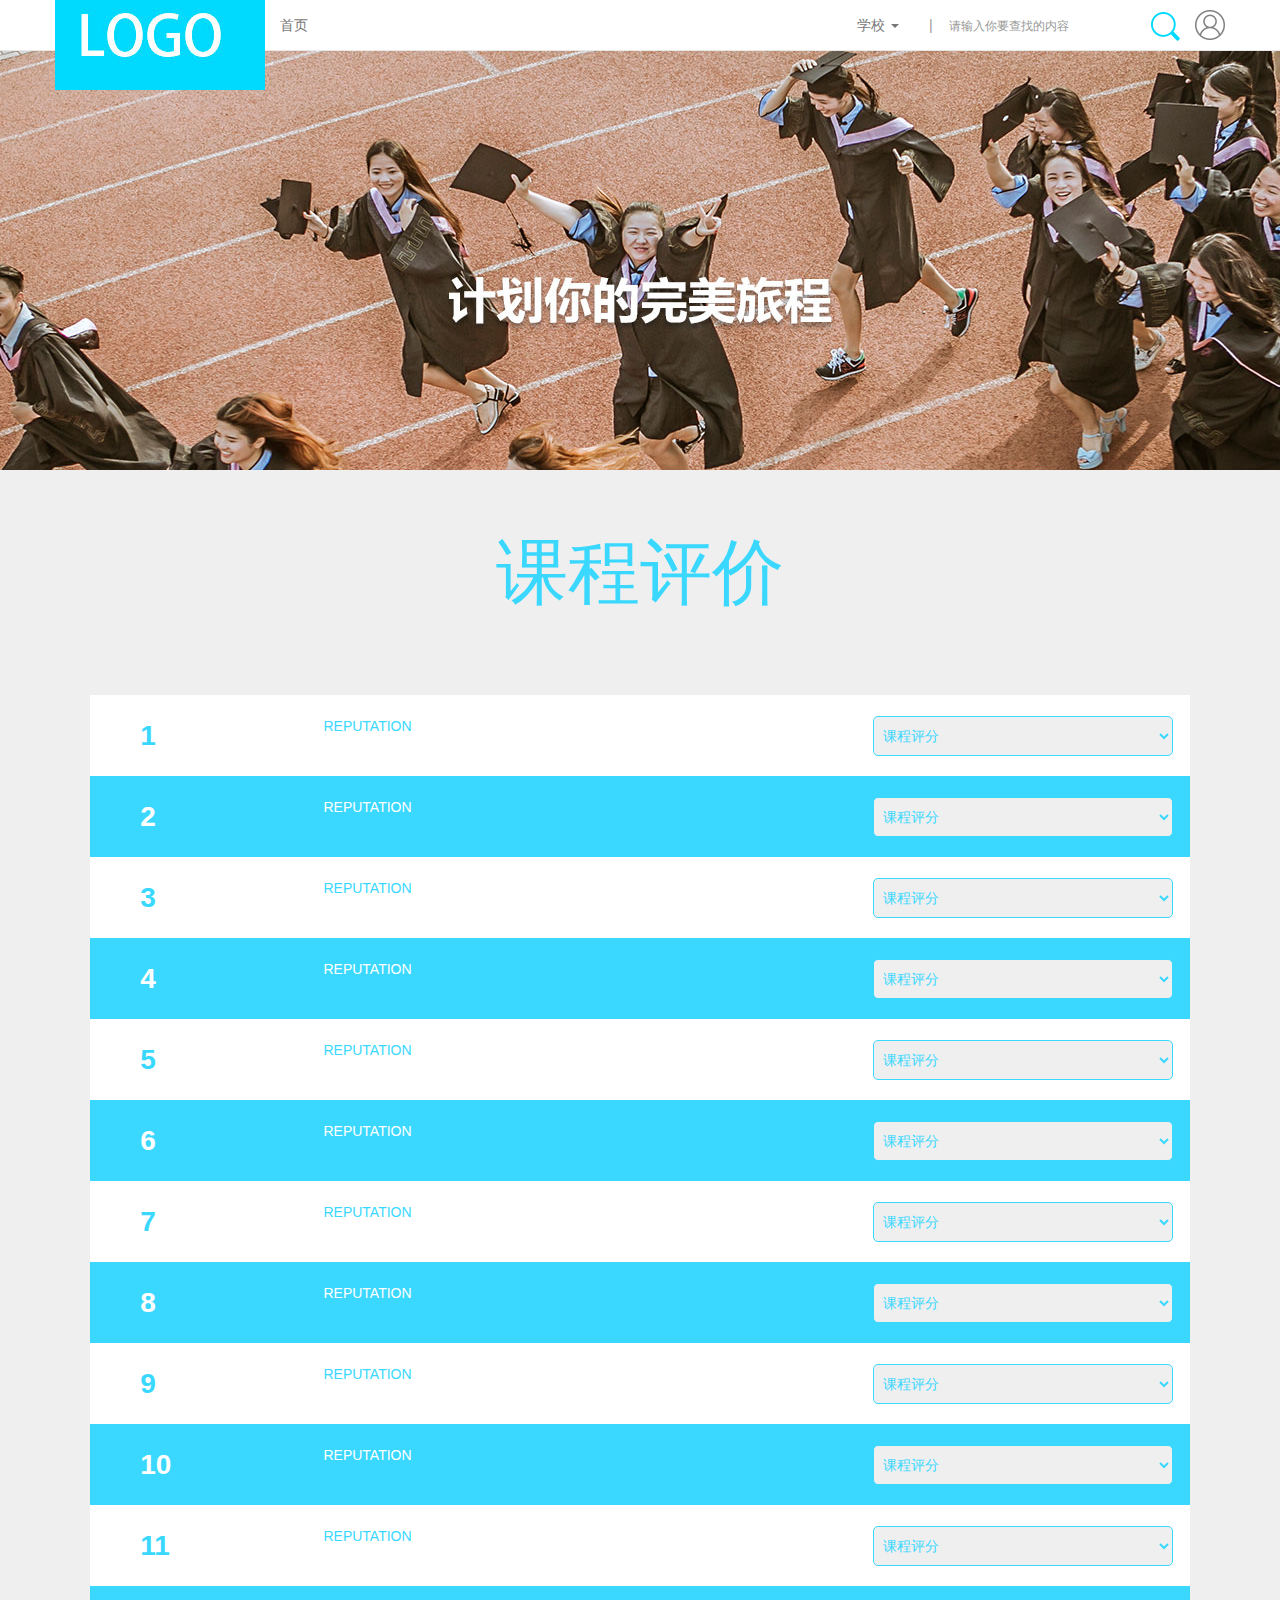
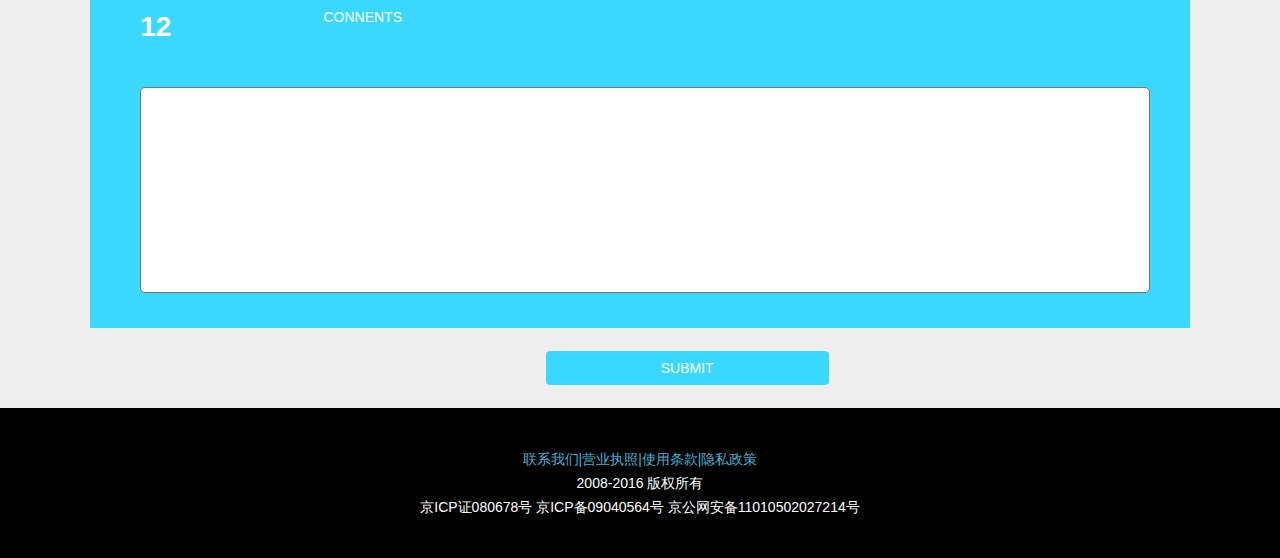
<file: curriculumEvaluation.html>
<!DOCTYPE html>
<html>
<head lang="en">
    <meta charset="UTF-8">
    <title>学校评价</title>
    <link rel="stylesheet" href="css/bootstrap.css">
    <link rel="stylesheet" href="css/school.css"/>
    <link rel="stylesheet" href="css/evaluation.css"/>
    <style>




    </style>
</head>
<body>
<nav id="nav" class="navbar navbar-default navbar-fixed-top">
    <div class="container">
        <div class="navbar-header">
            <a href="#" class="navbar-brand">
                <img src="images/school_02.jpg" class="img-responsive" alt=""/>
            </a>
            <button type="button" class="btn navbar-toggle" data-toggle="collapse" data-target="#schoolCollapse">
                <span class="icon-bar"></span>
                <span class="icon-bar"></span>
                <span class="icon-bar"></span>
            </button>
        </div>
        <div id="schoolCollapse" class="navbar-collapse collapse">
            <!-- 列表-->
            <ul class="nav navbar-nav navbar-left">
                <li>
                    <a href="index.html">首页</a>
                </li>

            </ul>
            <!-- 登录-->
            <div class="nav navbar-nav navbar-right " id="login">
                <a href="login.html" >
                    <img src="images/school_user.png" alt=""/>
                </a>
            </div>

            <!-- form表单-->
            <form class="navbar-form navbar-right">
                <p class="form-control-static text-gray">|</p>
                <div class="form-group has-feedback">
                    <input id="search" class="form-control" type="text" placeholder="请输入你要查找的内容"/>
                    <button class="btn" id="search-icon" ></button>
                </div>

            </form>
            <div class="dropdown navbar-right">
                <a href="#" class="dropdown-toggle navbar-text" data-toggle="dropdown">
                    学校
                    <span class="caret"></span>
                </a>
                <ul class="dropdown-menu">
                    <li><a href="schoolComment.html">哈佛大学</a></li>
                    <li><a href="schoolComment.html">耶鲁大学</a></li>
                    <li><a href="schoolComment.html">牛津大学</a></li>
                    <li><a href="schoolComment.html">剑桥大学</a></li>
                </ul>
            </div>

        </div>
    </div>
</nav>

<div class="container-fluid bg-fluid">
    <div class="row" id="background">
        <div class="text-center col-xs-12  text-blue mask" >课程评价</div>
    </div>
    <div class="container">
        <div class="row " id="schoolReview">

            <table class="col-xs-12" id="schoolSort">
                <tbody>
                <tr class="row margin-top-bottom">
                    <td class="col-xs-1">1</td>
                    <td class="col-xs-3 col-xs-offset-1 col-sm-3 col-sm-offset-0  col-md-3 col-md-offset-0  col-lg-3 col-lg-offset-1">REPUTATION</td>
                    <td class=" col-xs-12    col-sm-4 col-sm-offset-1 col-md-4 col-md-offset-3 ">
                        <select name="" class="score">
                            <option value="-1">课程评分</option>
                            <option value="0"><a href="#">1</a></option>
                            <option value="1"><a href="#">2</a></option>
                            <option value="2"><a href="#">3</a></option>
                            <option value="3"><a href="#">4</a></option>
                            <option value="4"><a href="#">5</a></option>
                            <option value="5"><a href="#">6</a></option>
                            <option value="6"><a href="#">7</a></option>
                            <option value="7"><a href="#">8</a></option>
                            <option value="8"><a href="#">9</a></option>
                            <option value="9"><a href="#">10</a></option>
                        </select>
                    </td>
                </tr>
                <tr class="row margin-top-bottom">
                    <td class="col-xs-1">2</td>
                    <td class="col-xs-3 col-xs-offset-1 col-sm-3 col-sm-offset-0  col-md-3 col-md-offset-0  col-lg-3 col-lg-offset-1">REPUTATION</td>
                    <td class=" col-xs-4 col-xs-offset-8   col-sm-4 col-sm-offset-1 col-md-4 col-md-offset-3">
                        <select name="" class="score">
                            <option value="-1">课程评分</option>
                            <option value="0"><a href="#">1</a></option>
                            <option value="1"><a href="#">2</a></option>
                            <option value="2"><a href="#">3</a></option>
                            <option value="3"><a href="#">4</a></option>
                            <option value="4"><a href="#">5</a></option>
                            <option value="5"><a href="#">6</a></option>
                            <option value="6"><a href="#">7</a></option>
                            <option value="7"><a href="#">8</a></option>
                            <option value="8"><a href="#">9</a></option>
                            <option value="9"><a href="#">10</a></option>
                        </select>
                    </td>
                </tr>
                <tr class="row margin-top-bottom">
                    <td class="col-xs-1">3</td>
                    <td class="col-xs-3 col-xs-offset-1 col-sm-3 col-sm-offset-0  col-md-3 col-md-offset-0  col-lg-3 col-lg-offset-1">REPUTATION</td>
                    <td class=" col-xs-4 col-xs-offset-8   col-sm-4 col-sm-offset-1 col-md-4 col-md-offset-3">
                        <select name="" class="score">
                            <option value="-1">课程评分</option>
                            <option value="0"><a href="#">1</a></option>
                            <option value="1"><a href="#">2</a></option>
                            <option value="2"><a href="#">3</a></option>
                            <option value="3"><a href="#">4</a></option>
                            <option value="4"><a href="#">5</a></option>
                            <option value="5"><a href="#">6</a></option>
                            <option value="6"><a href="#">7</a></option>
                            <option value="7"><a href="#">8</a></option>
                            <option value="8"><a href="#">9</a></option>
                            <option value="9"><a href="#">10</a></option>
                        </select>
                </tr>
                <tr class="row margin-top-bottom">
                    <td class="col-xs-1">4</td>
                    <td class="col-xs-3 col-xs-offset-1 col-sm-3 col-sm-offset-0  col-md-3 col-md-offset-0  col-lg-3 col-lg-offset-1">REPUTATION</td>
                    <td class=" col-xs-4 col-xs-offset-8   col-sm-4 col-sm-offset-1 col-md-4 col-md-offset-3">
                        <select name="" class="score">
                            <option value="-1">课程评分</option>
                            <option value="0"><a href="#">1</a></option>
                            <option value="1"><a href="#">2</a></option>
                            <option value="2"><a href="#">3</a></option>
                            <option value="3"><a href="#">4</a></option>
                            <option value="4"><a href="#">5</a></option>
                            <option value="5"><a href="#">6</a></option>
                            <option value="6"><a href="#">7</a></option>
                            <option value="7"><a href="#">8</a></option>
                            <option value="8"><a href="#">9</a></option>
                            <option value="9"><a href="#">10</a></option>
                        </select>
                    </td>
                </tr>
                <tr class="row margin-top-bottom">
                    <td class="col-xs-1">5</td>
                    <td class="col-xs-3 col-xs-offset-1 col-sm-3 col-sm-offset-0  col-md-3 col-md-offset-0  col-lg-3 col-lg-offset-1">REPUTATION</td>
                    <td class=" col-xs-4 col-xs-offset-8   col-sm-4 col-sm-offset-1 col-md-4 col-md-offset-3">
                        <select name="" class="score">
                            <option value="-1">课程评分</option>
                            <option value="0"><a href="#">1</a></option>
                            <option value="1"><a href="#">2</a></option>
                            <option value="2"><a href="#">3</a></option>
                            <option value="3"><a href="#">4</a></option>
                            <option value="4"><a href="#">5</a></option>
                            <option value="5"><a href="#">6</a></option>
                            <option value="6"><a href="#">7</a></option>
                            <option value="7"><a href="#">8</a></option>
                            <option value="8"><a href="#">9</a></option>
                            <option value="9"><a href="#">10</a></option>
                        </select>
                    </td>
                </tr>
                <tr class="row margin-top-bottom">
                    <td class="col-xs-1">6</td>
                    <td class="col-xs-3 col-xs-offset-1 col-sm-3 col-sm-offset-0  col-md-3 col-md-offset-0  col-lg-3 col-lg-offset-1">REPUTATION</td>
                    <td class=" col-xs-4 col-xs-offset-8   col-sm-4 col-sm-offset-1 col-md-4 col-md-offset-3">
                        <select name="" class="score">
                            <option value="-1">课程评分</option>
                            <option value="0"><a href="#">1</a></option>
                            <option value="1"><a href="#">2</a></option>
                            <option value="2"><a href="#">3</a></option>
                            <option value="3"><a href="#">4</a></option>
                            <option value="4"><a href="#">5</a></option>
                            <option value="5"><a href="#">6</a></option>
                            <option value="6"><a href="#">7</a></option>
                            <option value="7"><a href="#">8</a></option>
                            <option value="8"><a href="#">9</a></option>
                            <option value="9"><a href="#">10</a></option>
                        </select>
                    </td>
                </tr>
                <tr class="row margin-top-bottom">
                    <td class="col-xs-1">7</td>
                    <td class="col-xs-3 col-xs-offset-1 col-sm-3 col-sm-offset-0  col-md-3 col-md-offset-0  col-lg-3 col-lg-offset-1">REPUTATION</td>
                    <td class=" col-xs-4 col-xs-offset-8   col-sm-4 col-sm-offset-1 col-md-4 col-md-offset-3">
                        <select name="" class="score">
                            <option value="-1">课程评分</option>
                            <option value="0"><a href="#">1</a></option>
                            <option value="1"><a href="#">2</a></option>
                            <option value="2"><a href="#">3</a></option>
                            <option value="3"><a href="#">4</a></option>
                            <option value="4"><a href="#">5</a></option>
                            <option value="5"><a href="#">6</a></option>
                            <option value="6"><a href="#">7</a></option>
                            <option value="7"><a href="#">8</a></option>
                            <option value="8"><a href="#">9</a></option>
                            <option value="9"><a href="#">10</a></option>
                        </select>
                    </td>
                </tr>
                <tr class="row margin-top-bottom">
                    <td class="col-xs-1">8</td>
                    <td class="col-xs-3 col-xs-offset-1 col-sm-3 col-sm-offset-0  col-md-3 col-md-offset-0  col-lg-3 col-lg-offset-1">REPUTATION</td>
                    <td class=" col-xs-4 col-xs-offset-8   col-sm-4 col-sm-offset-1 col-md-4 col-md-offset-3">
                        <select name="" class="score">
                            <option value="-1">课程评分</option>
                            <option value="0"><a href="#">1</a></option>
                            <option value="1"><a href="#">2</a></option>
                            <option value="2"><a href="#">3</a></option>
                            <option value="3"><a href="#">4</a></option>
                            <option value="4"><a href="#">5</a></option>
                            <option value="5"><a href="#">6</a></option>
                            <option value="6"><a href="#">7</a></option>
                            <option value="7"><a href="#">8</a></option>
                            <option value="8"><a href="#">9</a></option>
                            <option value="9"><a href="#">10</a></option>
                        </select>
                    </td>
                </tr>
                <tr class="row margin-top-bottom">
                    <td class="col-xs-1">9</td>
                    <td class="col-xs-3 col-xs-offset-1 col-sm-3 col-sm-offset-0  col-md-3 col-md-offset-0  col-lg-3 col-lg-offset-1">REPUTATION</td>
                    <td class=" col-xs-4 col-xs-offset-8   col-sm-4 col-sm-offset-1 col-md-4 col-md-offset-3">
                        <select name="" class="score">
                            <option value="-1">课程评分</option>
                            <option value="0"><a href="#">1</a></option>
                            <option value="1"><a href="#">2</a></option>
                            <option value="2"><a href="#">3</a></option>
                            <option value="3"><a href="#">4</a></option>
                            <option value="4"><a href="#">5</a></option>
                            <option value="5"><a href="#">6</a></option>
                            <option value="6"><a href="#">7</a></option>
                            <option value="7"><a href="#">8</a></option>
                            <option value="8"><a href="#">9</a></option>
                            <option value="9"><a href="#">10</a></option>
                        </select>
                    </td>
                </tr>
                <tr class="row margin-top-bottom">
                    <td class="col-xs-1">10</td>
                    <td class="col-xs-3 col-xs-offset-1 col-sm-3 col-sm-offset-0  col-md-3 col-md-offset-0  col-lg-3 col-lg-offset-1">REPUTATION</td>
                    <td class=" col-xs-4 col-xs-offset-8   col-sm-4 col-sm-offset-1 col-md-4 col-md-offset-3">
                        <select name="" class="score">
                            <option value="-1">课程评分</option>
                            <option value="0"><a href="#">1</a></option>
                            <option value="1"><a href="#">2</a></option>
                            <option value="2"><a href="#">3</a></option>
                            <option value="3"><a href="#">4</a></option>
                            <option value="4"><a href="#">5</a></option>
                            <option value="5"><a href="#">6</a></option>
                            <option value="6"><a href="#">7</a></option>
                            <option value="7"><a href="#">8</a></option>
                            <option value="8"><a href="#">9</a></option>
                            <option value="9"><a href="#">10</a></option>
                        </select>
                    </td>
                </tr>
                <tr class="row margin-top-bottom">
                    <td class="col-xs-1">11</td>
                    <td class="col-xs-3 col-xs-offset-1 col-sm-3 col-sm-offset-0  col-md-3 col-md-offset-0  col-lg-3 col-lg-offset-1">REPUTATION</td>
                    <td class="col-xs-4 col-xs-offset-8    col-sm-4 col-sm-offset-1 col-md-4 col-md-offset-3">
                        <select name="" class="score">
                            <option value="-1">课程评分</option>
                            <option value="0"><a href="#">1</a></option>
                            <option value="1"><a href="#">2</a></option>
                            <option value="2"><a href="#">3</a></option>
                            <option value="3"><a href="#">4</a></option>
                            <option value="4"><a href="#">5</a></option>
                            <option value="5"><a href="#">6</a></option>
                            <option value="6"><a href="#">7</a></option>
                            <option value="7"><a href="#">8</a></option>
                            <option value="8"><a href="#">9</a></option>
                            <option value="9"><a href="#">10</a></option>
                        </select>
                    </td>
                </tr>
                <tr class="row">
                    <td class="col-xs-1 ">12</td>
                    <td class="col-xs-3 col-xs-offset-1 col-sm-offset-0 col-md-offset-0   col-lg-offset-1 ">CONNENTS</td>
                    <td class="col-xs-12   text-center">
                        <textarea name="comment" id="Tcomment" cols="30" rows="10"></textarea>
                    </td>
                </tr>
                </tbody>
            </table>

            <div class="row" id="btn">
                <button class="btn bg-blue col-xs-3 col-xs-offset-5">SUBMIT</button>
            </div>
        </div>
    </div>
</div>

<footer id="footer" class="container-fluid text-center bg-info">
    <div class="vertical-center">
        <div>
            <a href="#">联系我们</a>|<a href="#">营业执照</a>|<a href="#">使用条款</a>|<a href="#">隐私政策</a>
        </div>
        <p>2008-2016 版权所有</p>
        <p>京ICP证080678号 京ICP备09040564号 京公网安备11010502027214号</p>
    </div>

</footer>
<script src="js/jquery-1.11.3.js"></script>
<script src="js/bootstrap.js"></script>
<script src="js/evaluation.js"></script>
<script>
    $(function(){
        $(" #btn ").click(function(){
            location.href="curriculumComment.html";
        })
    })
</script>
</body>
</html>
</file>
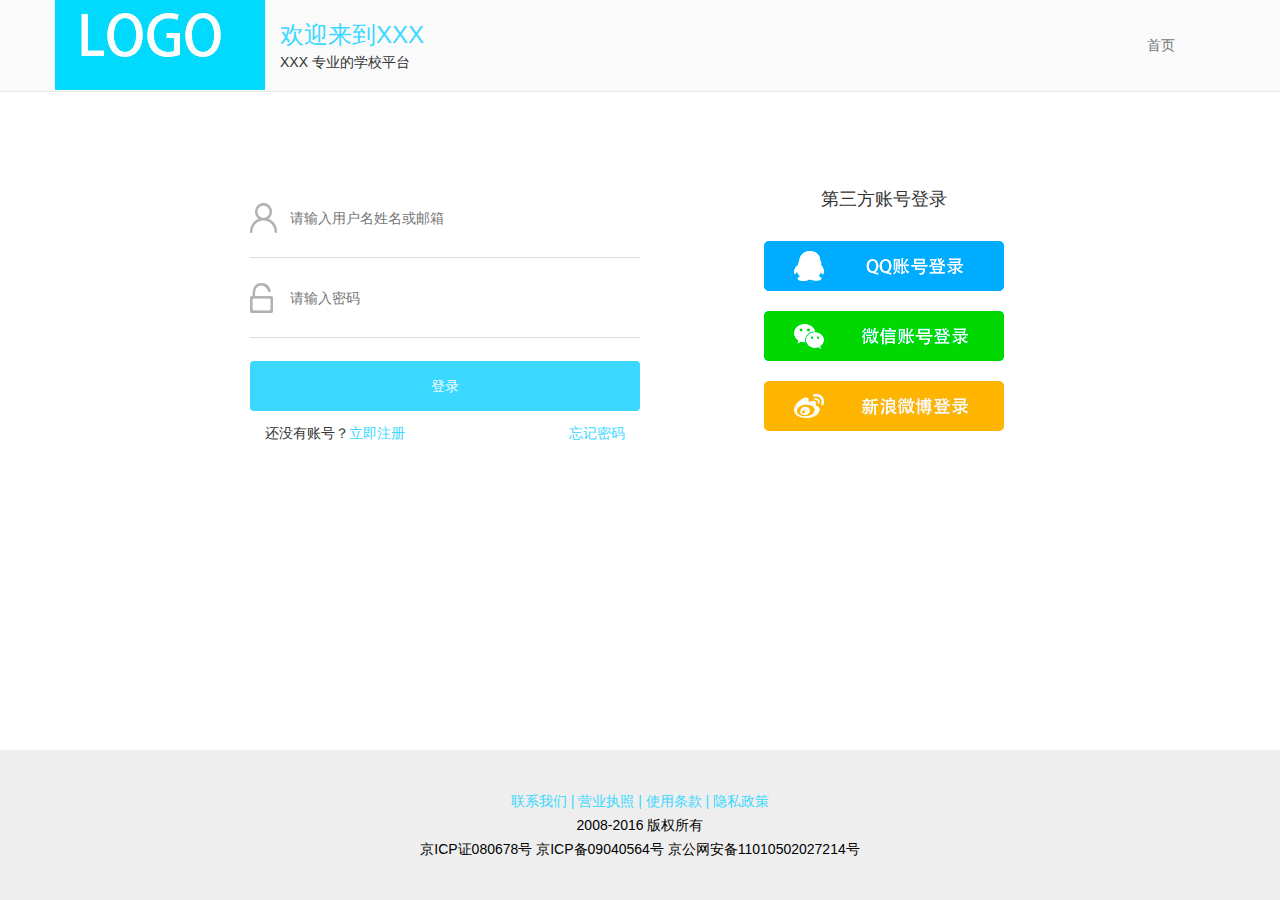
<file: login.html>
<!DOCTYPE html>
<html>
<head lang="en">
    <meta charset="UTF-8">
    <meta name="viewport" content=""/>
    <title>登录页</title>
    <link rel="stylesheet" href="css/bootstrap.css">
    <link rel="stylesheet" href="css/school.css"/>
    <link rel="stylesheet" href="css/login.css"/>
    <style>
    </style>
</head>
<body>
<nav id="nav" class="navbar navbar-default navbar-fixed-top">
    <div class="container">
        <div class="navbar-header">
            <a href="#" class="navbar-brand">
                <img src="images/school_02.jpg"   alt=""/>
            </a>
            <button type="button" class="btn navbar-toggle" data-toggle="collapse" data-target="#loginCollapse">
                <span class="icon-bar"></span>
                <span class="icon-bar"></span>
                <span class="icon-bar"></span>
            </button>
        </div>
        <div id="loginCollapse" class="collapse navbar-collapse">
            <ul class="nav navbar-nav navbar-right ">
                <li>
                    <a href="index.html">首页</a>
                </li>

            </ul>
            <div class="nav navbar-nav welcome">
                <h3 class="text-blue ">欢迎来到XXX</h3>
                <h5>XXX 专业的学校平台</h5>
            </div>
        </div>
    </div>
</nav>
<div id="main" class="container margin-top-2">
    <div class="row "  >
        <div class="col-md-4 col-md-offset-2 col-xs-8 col-xs-offset-2">
            <form action="" class="row" id="form1">
                <input class="col-xs-12 input-border "  type="text" name="user" value="" placeholder="请输入用户名姓名或邮箱"/>
                <br/>
                <input class="col-xs-12 input-border" type="password" name="pwd" value="" placeholder="请输入密码"/>
                <br/>
                <button class="btn btn-blue col-xs-12">登录</button>
                <div  class="col-xs-12">
                    <p class="pull-left">还没有账号？<a href="register.html">立即注册</a></p>
                    <span class="pull-right"><a href="#">忘记密码</a></span>
                </div>
            </form>
        </div>
        <div class="col-md-3 col-md-offset-1 col-xs-6 col-xs-offset-3 " id="Account-login">
            <div class=" row">
                <h4  class="col-xs-12 text-center"> 第三方账号登录</h4>
                <div class="col-xs-12">
                    <a href="#">
                        <img class=" img-responsive" src="images/login_03.jpg" alt=""/>
                    </a>
                    <a href="#">
                        <img class=" img-responsive" src="images/login_06.jpg" alt=""/>
                    </a>
                    <a href="#">
                        <img class=" img-responsive" src="images/login_08.jpg" alt=""/>
                    </a>
                </div>
            </div>
        </div>
    </div>
</div>
<footer id="footer" class="container-fluid text-center ">
    <div class="vertical-center">
        <p>
            <a href="#">联系我们</a> | <a href="#">营业执照</a> | <a href="#">使用条款</a> | <a href="#">隐私政策</a>
        </p>
        <p>2008-2016 版权所有</p>
        <p>京ICP证080678号 京ICP备09040564号 京公网安备11010502027214号</p>
    </div>
</footer>

<script src="js/jquery-1.11.3.js"></script>
<script src="js/bootstrap.js"></script>
<script src="js/bootlint.js"></script>
</body>
</html>
</file>
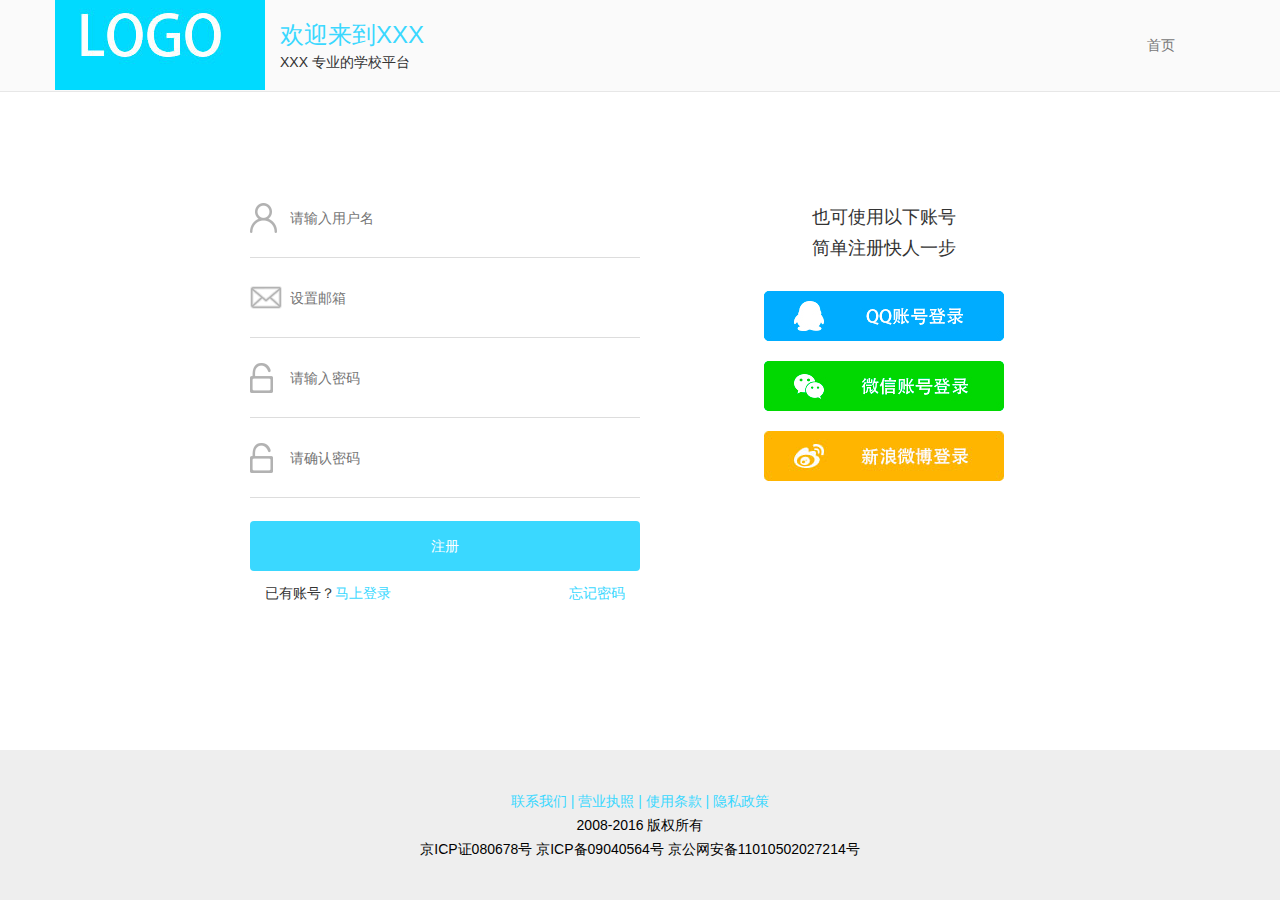
<file: register.html>
<!DOCTYPE html>
<html>
<head lang="en">
    <meta charset="UTF-8">
    <meta name="viewport" content=""/>
    <title>注册页</title>
    <link rel="stylesheet" href="css/bootstrap.css">
    <link rel="stylesheet" href="css/school.css"/>
    <link rel="stylesheet" href="css/login.css"/>
    <style>

    </style>
</head>
<body>
<nav id="nav" class="navbar navbar-default navbar-fixed-top">
    <div class="container">
        <div class="navbar-header">
            <a href="#" class="navbar-brand">
                <img src="images/school_02.jpg"   alt=""/>
            </a>
            <button type="button" class="btn navbar-toggle" data-toggle="collapse" data-target="#loginCollapse">
                <span class="icon-bar"></span>
                <span class="icon-bar"></span>
                <span class="icon-bar"></span>
            </button>
        </div>
        <div id="loginCollapse" class="collapse navbar-collapse">
            <ul class="nav navbar-nav navbar-right ">
                <li>
                    <a href="index.html">首页</a>
                </li>

            </ul>
            <div class="nav navbar-nav welcome">
                <h3 class="text-blue ">欢迎来到XXX</h3>
                <h5>XXX 专业的学校平台</h5>
            </div>
        </div>
    </div>
</nav>
<div id="main" class="container margin-top-2">
    <div class="row "  >
        <div class="col-md-4 col-md-offset-2 col-xs-8 col-xs-offset-2">
            <form action="" class="row" id="form1">
                <input class="col-xs-12 input-border "  type="text" name="user" value="" placeholder="请输入用户名"/>
                <br/>
                <input class="col-xs-12 input-border "  type="email" name="user" value="" placeholder="设置邮箱"/>
                <br/>
                <input class="col-xs-12 input-border" type="password" name="pwd" value="" placeholder="请输入密码"/>
                <br/>
                <input class="col-xs-12 input-border" type="password" name="pwd" value="" placeholder="请确认密码"/>
                <br/>
                <button class="btn btn-blue col-xs-12">注册</button>
                <div  class="col-xs-12">
                    <p class="pull-left">已有账号？<a href="login.html">马上登录</a></p>
                    <span class="pull-right"><a href="#">忘记密码</a></span>
                </div>
            </form>
        </div>
        <div class="col-md-3 col-md-offset-1 col-xs-6 col-xs-offset-3 " id="Account-login">
            <div class=" row text-center" id="quickRegistration">
                <h4  class="" > 也可使用以下账号 </h4>
                <h4  class="" > 简单注册快人一步</h4>
                <div class="col-xs-12 ">
                    <img class=" img-responsive" src="images/login_03.jpg" alt=""/>
                    <img class=" img-responsive" src="images/login_06.jpg" alt=""/>
                    <img class=" img-responsive" src="images/login_08.jpg" alt=""/>
                </div>
            </div>

        </div>
    </div>
</div>
<footer id="footer" class="container-fluid text-center ">
    <div class="vertical-center">
        <p>
            <a href="#">联系我们</a> | <a href="#">营业执照</a> | <a href="#">使用条款</a> | <a href="#">隐私政策</a>
        </p>
        <p>2008-2016 版权所有</p>
        <p>京ICP证080678号 京ICP备09040564号 京公网安备11010502027214号</p>
    </div>
</footer>
<script src="js/jquery-1.11.3.js"></script>
<script src="js/bootstrap.js"></script>
<script src="js/bootlint.js"></script>
</body>
</html>
</file>
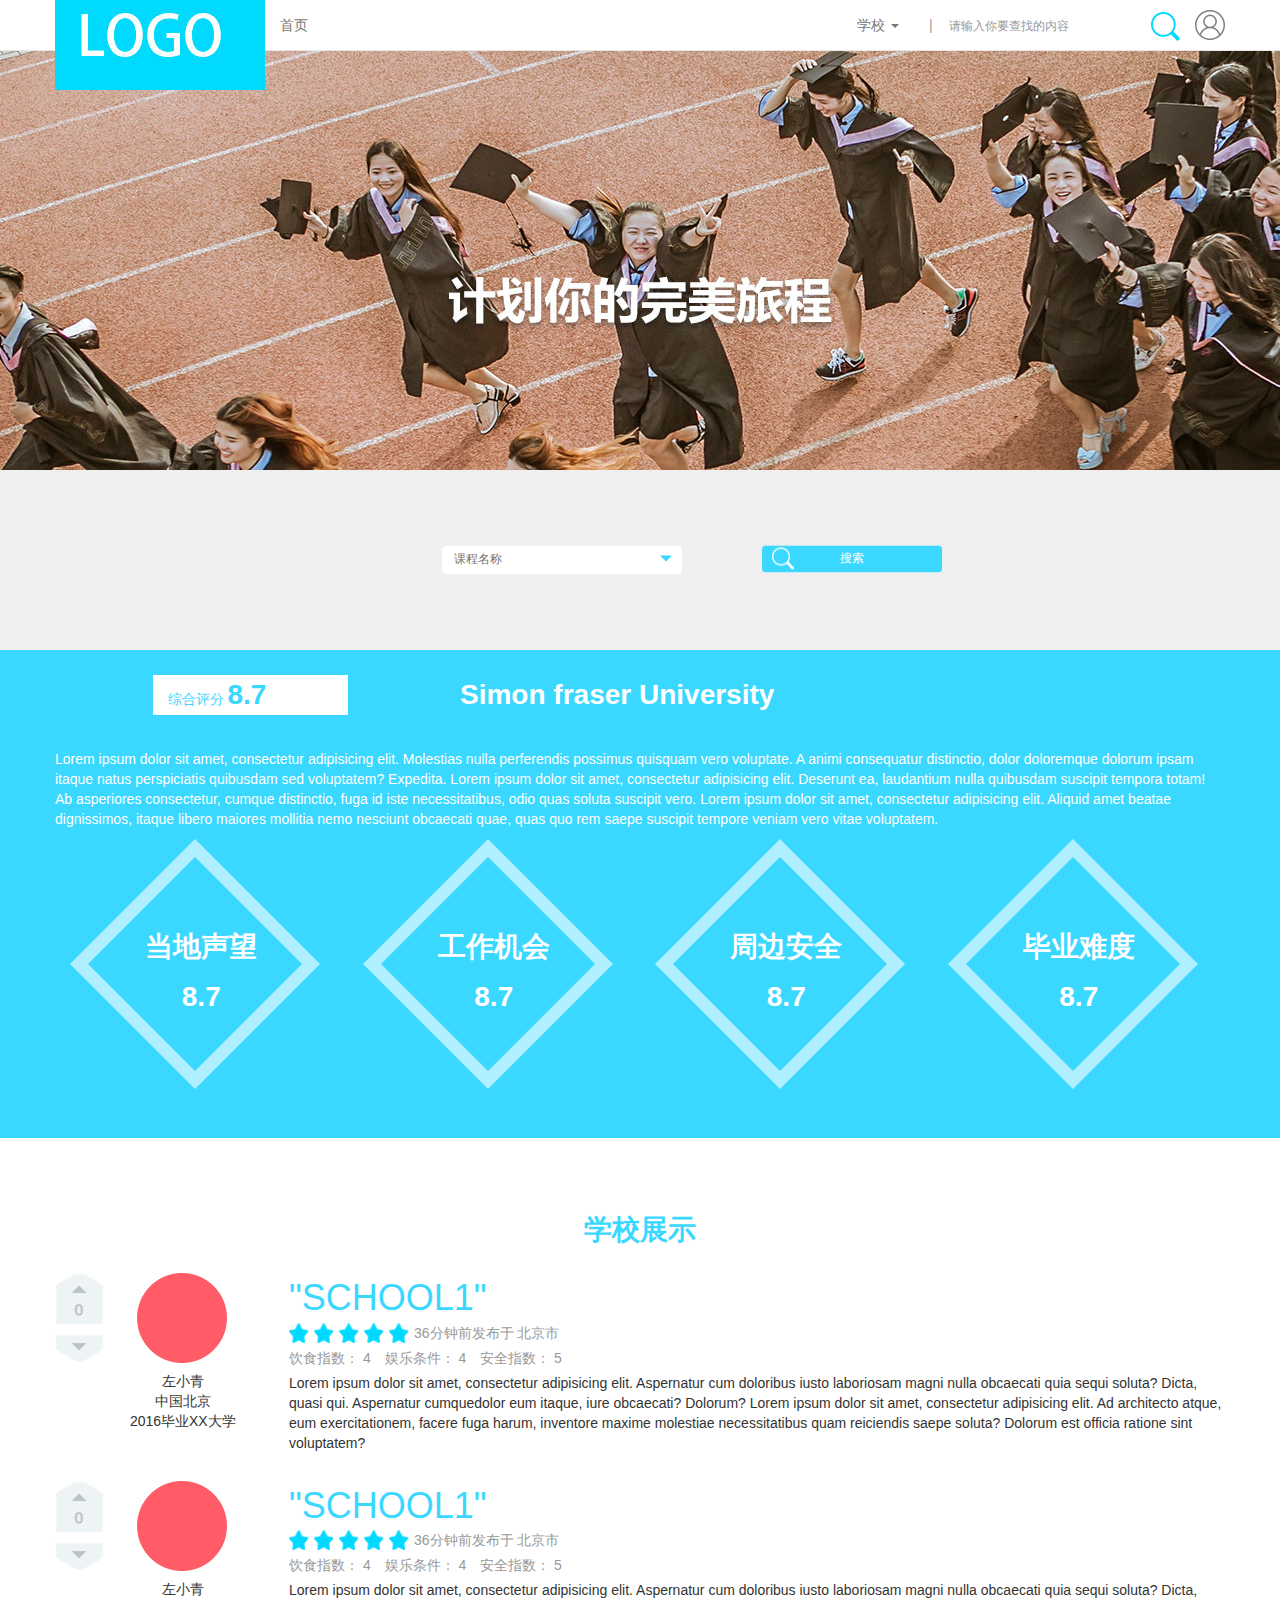
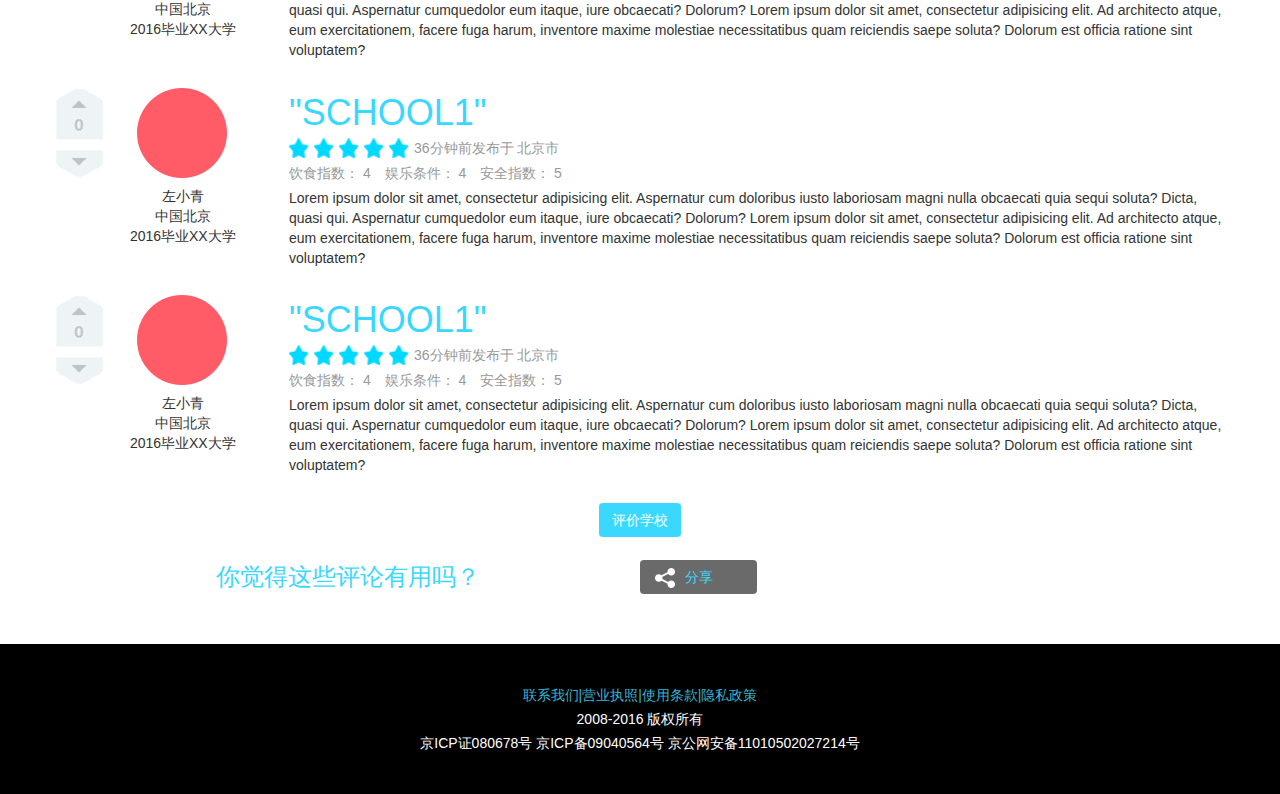
<file: schoolComment.html>
<!DOCTYPE html>
<html>
<head lang="en">
    <meta charset="UTF-8">
    <meta name="viewport"
          content="width=device-width, user-scalable=no, initial-scale=1.0, maximum-scale=1.0, minimum-scale=1.0"/>
    <title>学校评论页</title>
    <link rel="stylesheet" href="css/bootstrap.css">
    <link rel="stylesheet" href="css/school.css"/>
    <link rel="stylesheet" href="css/comment.css"/>
    <style>
    </style>
</head>
<body>
<nav id="nav" class="navbar navbar-default navbar-fixed-top">
    <div class="container">
        <div class="navbar-header">
            <a href="#" class="navbar-brand">
                <img src="images/school_02.jpg" class="img-responsive" alt=""/>
            </a>
            <button type="button" class="btn navbar-toggle" data-toggle="collapse" data-target="#schoolCollapse">
                <span class="icon-bar"></span>
                <span class="icon-bar"></span>
                <span class="icon-bar"></span>
            </button>
        </div>
        <div id="schoolCollapse" class="navbar-collapse collapse">
            <!-- 列表-->
            <ul class="nav navbar-nav navbar-left">
                <li>
                    <a href="index.html">首页</a>
                </li>

            </ul>
            <!-- 登录-->
            <div class="nav navbar-nav navbar-right " id="login">
                <a href="login.html" >
                    <img src="images/school_user.png" alt=""/>
                </a>
            </div>
            <!-- form表单-->
            <form class="navbar-form navbar-right">
                <p class="form-control-static text-gray">|</p>
                <div class="form-group has-feedback">
                    <input id="search" class="form-control" type="text" placeholder="请输入你要查找的内容"/>
                    <button class="btn" id="search-icon" ></button>
                </div>
            </form>
            <div class="dropdown navbar-right">
                <a href="#" class="dropdown-toggle navbar-text" data-toggle="dropdown">
                    学校
                    <span class="caret"></span>
                </a>
                <ul class="dropdown-menu">
                    <li><a href="schoolComment.html">哈佛大学</a></li>
                    <li><a href="schoolComment.html">耶鲁大学</a></li>
                    <li><a href="schoolComment.html">牛津大学</a></li>
                    <li><a href="schoolComment.html">剑桥大学</a></li>
                </ul>
            </div>
        </div>
    </div>
</nav>
    <div class="container-fluid">
        <div class="row" id="background">
            <div class="mask col-xs-12">
                <div class="row vertical-center">
                    <div class="col-xs-5 col-xs-offset-1 col-sm-offset-2 col-lg-3 col-lg-offset-4">
                        <div class="spinner">
                            <input id="schoolInput" value="" type="text" placeholder="课程名称"/>
                            <i class="triangle"></i>
                            <ul class="new">
                                <li class="active"><a href="#">哈佛大学</a></li>
                                <li><a href="#">加利福尼亚大学</a></li>
                                <li><a href="#">耶鲁大学</a></li>
                                <li><a href="#">剑桥大学</a></li>
                            </ul>
                        </div>
                    </div>
                    <div class="col-xs-4   col-sm-offset-0 col-lg-2 ">
                        <button class="btn   index-search">搜索 </button>
                    </div>
                </div>
            </div>
        </div>
    </div>
    <section class="container-fluid bg-blue padding-bottom">
        <div class="container margin-top-2">
            <div class="row " id="">
                <div class="col-xs-4  col-md-2 col-md-offset-1 bg-white text-blue">
                    <p>综合评分 <span class="font-size">8.7</span></p>
                </div>
                <div class="col-xs-12 col-sm-8 col-md-5 col-md-offset-1 text-white">
                    <p class="font-size">Simon fraser University</p>
                </div>
            </div>
            <div class="row margin-top-3">
                Lorem ipsum dolor sit amet, consectetur adipisicing elit. Molestias nulla perferendis possimus
                quisquam vero voluptate. A animi consequatur distinctio, dolor doloremque dolorum ipsam itaque
                natus perspiciatis quibusdam sed voluptatem? Expedita. Lorem ipsum dolor sit amet, consectetur
                adipisicing elit. Deserunt ea, laudantium nulla quibusdam suscipit tempora totam! Ab asperiores
                consectetur, cumque distinctio, fuga id iste necessitatibus, odio quas soluta suscipit vero.
                Lorem ipsum dolor sit amet, consectetur adipisicing elit. Aliquid amet beatae dignissimos,
                itaque libero maiores mollitia nemo nesciunt obcaecati quae, quas quo rem saepe suscipit
                tempore veniam vero vitae voluptatem.
            </div>
            <div class="row " id="score">
                <div class="col-xs-6 col-md-3 text-white   font-size text-center">
                    <img class="img-responsive" src="images/rectangle.png" alt=""/>
                    <p class="absolute-condition">当地声望</p>
                    <p class="absolute-graded">8.7</p>
                </div>
                <div class="col-xs-6 col-md-3 text-white   font-size text-center">
                    <img class="img-responsive" src="images/rectangle.png" alt=""/>
                    <p class="absolute-condition">工作机会</p>
                    <p class="absolute-graded">8.7</p>
                </div>
                <div class="col-xs-6 col-md-3 text-white  font-size text-center">
                    <img class="img-responsive" src="images/rectangle.png" alt=""/>
                    <p class="absolute-condition">周边安全</p>
                    <p class="absolute-graded">8.7</p>
                </div>
                <div class="col-xs-6 col-md-3 text-white  font-size text-center">
                    <img  class="img-responsive"src="images/rectangle.png" alt=""/>
                    <p class="absolute-condition">毕业难度</p>
                    <p class="absolute-graded">8.7</p>
                </div>
            </div>
        </div>
    </section>
    <section class="container" id="commentContent">
        <div class="row font-size text-blue text-center margin-top-2">
            学校展示
        </div>
        <div class="row margin-top-2">
            <div class="left message-left">
                <a href="#" class="left  ">
                    <img  src="images/button.png" alt="...">
                </a>
            </div>
            <div class=" left message-center relative margin-left">
                <a href="#">
                    <img  src="images/ellipse.png" alt=""/>
                </a>
                <div class="absolute-message text-center left">
                    <p >左小青</p>
                    <p>中国北京</p>
                    <p>2016毕业XX大学</p>
                </div>
            </div>
            <div   class="right message-right margin-left">
                <h1 class="text-blue">"SCHOOL1"</h1>
                <div class="text-gray" >
                    <div class="star">
                        <img src="images/star.png" class="img-responsive star1"/>
                        <img src="images/star.png" class="img-responsive star2"/>
                        <img src="images/star.png" class="img-responsive star3"/>
                        <img src="images/star.png" class="img-responsive star4"/>
                        <img src="images/star.png" class="img-responsive star5"/>
                    </div>
                    <div>
                        <span>36</span>分钟前发布于 <span>北京市</span>
                    </div>

                </div>
                <div>
                    <ul class="list-inline text-gray">
                        <li>饮食指数： <span>4</span></li>
                        <li>娱乐条件： <span>4</span></li>
                        <li>安全指数： <span>5</span></li>
                    </ul>
                </div>
                <div>
                        Lorem ipsum dolor sit amet, consectetur adipisicing elit. Aspernatur cum doloribus iusto laboriosam magni nulla obcaecati quia sequi soluta? Dicta, quasi qui. Aspernatur cumquedolor eum itaque, iure obcaecati? Dolorum?
                        Lorem ipsum dolor sit amet, consectetur adipisicing elit. Ad architecto atque, eum exercitationem, facere fuga harum, inventore maxime molestiae necessitatibus quam reiciendis saepe soluta? Dolorum est officia ratione sint voluptatem?
                </div>
                </div>
        </div>
        <div class="row margin-top-2">
            <div class="left message-left">
                <a href="#" class="left  ">
                    <img  src="images/button.png" alt="...">
                </a>
            </div>
            <div class=" left message-center relative margin-left">
                <a href="#">
                    <img  src="images/ellipse.png" alt=""/>
                </a>
                <div class="absolute-message text-center left">
                    <p >左小青</p>
                    <p>中国北京</p>
                    <p>2016毕业XX大学</p>
                </div>
            </div>
            <div   class="right message-right margin-left">
                <h1 class="text-blue">"SCHOOL1"</h1>
                <div class="text-gray">
                    <div class="star">
                        <img src="images/star.png" class="img-responsive star1"/>
                        <img src="images/star.png" class="img-responsive star2"/>
                        <img src="images/star.png" class="img-responsive star3"/>
                        <img src="images/star.png" class="img-responsive star4"/>
                        <img src="images/star.png" class="img-responsive star5"/>
                    </div>
                    <div>
                        <span>36</span>分钟前发布于 <span>北京市</span>
                    </div>

                </div>
                <div>
                    <ul class="list-inline text-gray">
                        <li>饮食指数： <span>4</span></li>
                        <li>娱乐条件： <span>4</span></li>
                        <li>安全指数： <span>5</span></li>
                    </ul>
                </div>
                <div>
                    Lorem ipsum dolor sit amet, consectetur adipisicing elit. Aspernatur cum doloribus iusto laboriosam magni nulla obcaecati quia sequi soluta? Dicta, quasi qui. Aspernatur cumquedolor eum itaque, iure obcaecati? Dolorum?
                    Lorem ipsum dolor sit amet, consectetur adipisicing elit. Ad architecto atque, eum exercitationem, facere fuga harum, inventore maxime molestiae necessitatibus quam reiciendis saepe soluta? Dolorum est officia ratione sint voluptatem?
                </div>
            </div>
        </div>
        <div class="row margin-top-2">
            <div class="left message-left">
                <a href="#" class="left  ">
                    <img  src="images/button.png" alt="...">
                </a>
            </div>
            <div class=" left message-center relative margin-left">
                <a href="#">
                    <img  src="images/ellipse.png" alt=""/>
                </a>
                <div class="absolute-message text-center left">
                    <p >左小青</p>
                    <p>中国北京</p>
                    <p>2016毕业XX大学</p>
                </div>
            </div>
            <div   class="right message-right margin-left">
                <h1 class="text-blue">"SCHOOL1"</h1>
                <div class="text-gray">
                    <div class="star">
                        <img src="images/star.png" class="img-responsive star1"/>
                        <img src="images/star.png" class="img-responsive star2"/>
                        <img src="images/star.png" class="img-responsive star3"/>
                        <img src="images/star.png" class="img-responsive star4"/>
                        <img src="images/star.png" class="img-responsive star5"/>
                    </div>
                    <div>
                        <span>36</span>分钟前发布于 <span>北京市</span>
                    </div>

                </div>
                <div>
                    <ul class="list-inline text-gray">
                        <li>饮食指数： <span>4</span></li>
                        <li>娱乐条件： <span>4</span></li>
                        <li>安全指数： <span>5</span></li>
                    </ul>
                </div>
                <div>
                    Lorem ipsum dolor sit amet, consectetur adipisicing elit. Aspernatur cum doloribus iusto laboriosam magni nulla obcaecati quia sequi soluta? Dicta, quasi qui. Aspernatur cumquedolor eum itaque, iure obcaecati? Dolorum?
                    Lorem ipsum dolor sit amet, consectetur adipisicing elit. Ad architecto atque, eum exercitationem, facere fuga harum, inventore maxime molestiae necessitatibus quam reiciendis saepe soluta? Dolorum est officia ratione sint voluptatem?
                </div>
            </div>
        </div>
        <div class="row margin-top-2">
            <div class="left message-left">
                <a href="#" class="left">
                    <img  src="images/button.png" alt="...">
                </a>
            </div>
            <div class=" left message-center relative margin-left">

                <a href="#">
                    <img  src="images/ellipse.png" class="img-responsive" alt=""/>
                </a>
                <div class="absolute-message text-center left">
                    <p >左小青</p>
                    <p>中国北京</p>
                    <p>2016毕业XX大学</p>
                </div>

            </div>
            <div   class="right message-right margin-left">
                <h1 class="text-blue">"SCHOOL1"</h1>
                <div class="text-gray">
                    <div class="star">
                        <img src="images/star.png" class="img-responsive star1"/>
                        <img src="images/star.png" class="img-responsive star2"/>
                        <img src="images/star.png" class="img-responsive star3"/>
                        <img src="images/star.png" class="img-responsive star4"/>
                        <img src="images/star.png" class="img-responsive star5"/>
                    </div>
                    <div>
                        <span>36</span>分钟前发布于 <span>北京市</span>
                    </div>

                </div>
                <div>
                    <ul class="list-inline text-gray">
                        <li>饮食指数： <span>4</span></li>
                        <li>娱乐条件： <span>4</span></li>
                        <li>安全指数： <span>5</span></li>
                    </ul>
                </div>
                <div>
                    Lorem ipsum dolor sit amet, consectetur adipisicing elit. Aspernatur cum doloribus iusto laboriosam magni nulla obcaecati quia sequi soluta? Dicta, quasi qui. Aspernatur cumquedolor eum itaque, iure obcaecati? Dolorum?
                    Lorem ipsum dolor sit amet, consectetur adipisicing elit. Ad architecto atque, eum exercitationem, facere fuga harum, inventore maxime molestiae necessitatibus quam reiciendis saepe soluta? Dolorum est officia ratione sint voluptatem?
                </div>
            </div>
        </div>
        <div class="row text-center margin-top-2">
            <button class="  btn bg-blue" id="btnSchoolComment">评价学校</button>
        </div>
        <div class="row text-center margin-top-2">
            <div class=" text-blue col-xs-12 col-sm-6" id="textShare">你觉得这些评论有用吗？</div>
            <button class="btn text-blue  col-xs-4 col-xs-offset-4  col-sm-4 col-sm-offset-0" id="share">分享</button>
        </div>
    </section>
    <footer id="footer" class="container-fluid text-center bg-info  ">
        <div class="vertical-center">
            <div>
                <a href="#">联系我们</a>|<a href="#">营业执照</a>|<a href="#">使用条款</a>|<a href="#">隐私政策</a>
            </div>
            <p>2008-2016 版权所有</p>
            <p>京ICP证080678号 京ICP备09040564号 京公网安备11010502027214号</p>
        </div>
    </footer>
<script src="js/jquery-1.11.3.js"></script>
<script src="js/bootstrap.js"></script>
<script src="js/bootlint.js"></script>
<script src="js/index.js"></script>
<script>
    $(function(){
        $(" #btnSchoolComment ").click(function(){
            location.href="schoolEvaluation.html";
        });
        $(" div.spinner li").click(function(e){
            e.preventDefault();
            var liHtml=$(this).children().html();
            $(" #schoolInput").val(liHtml);
        });
        $(" .index-search ").click(function(){
            var html=$(" #schoolInput ").val();
            location.href="curriculumComment.html";
        });
    })
</script>
</body>
</html>
</file>
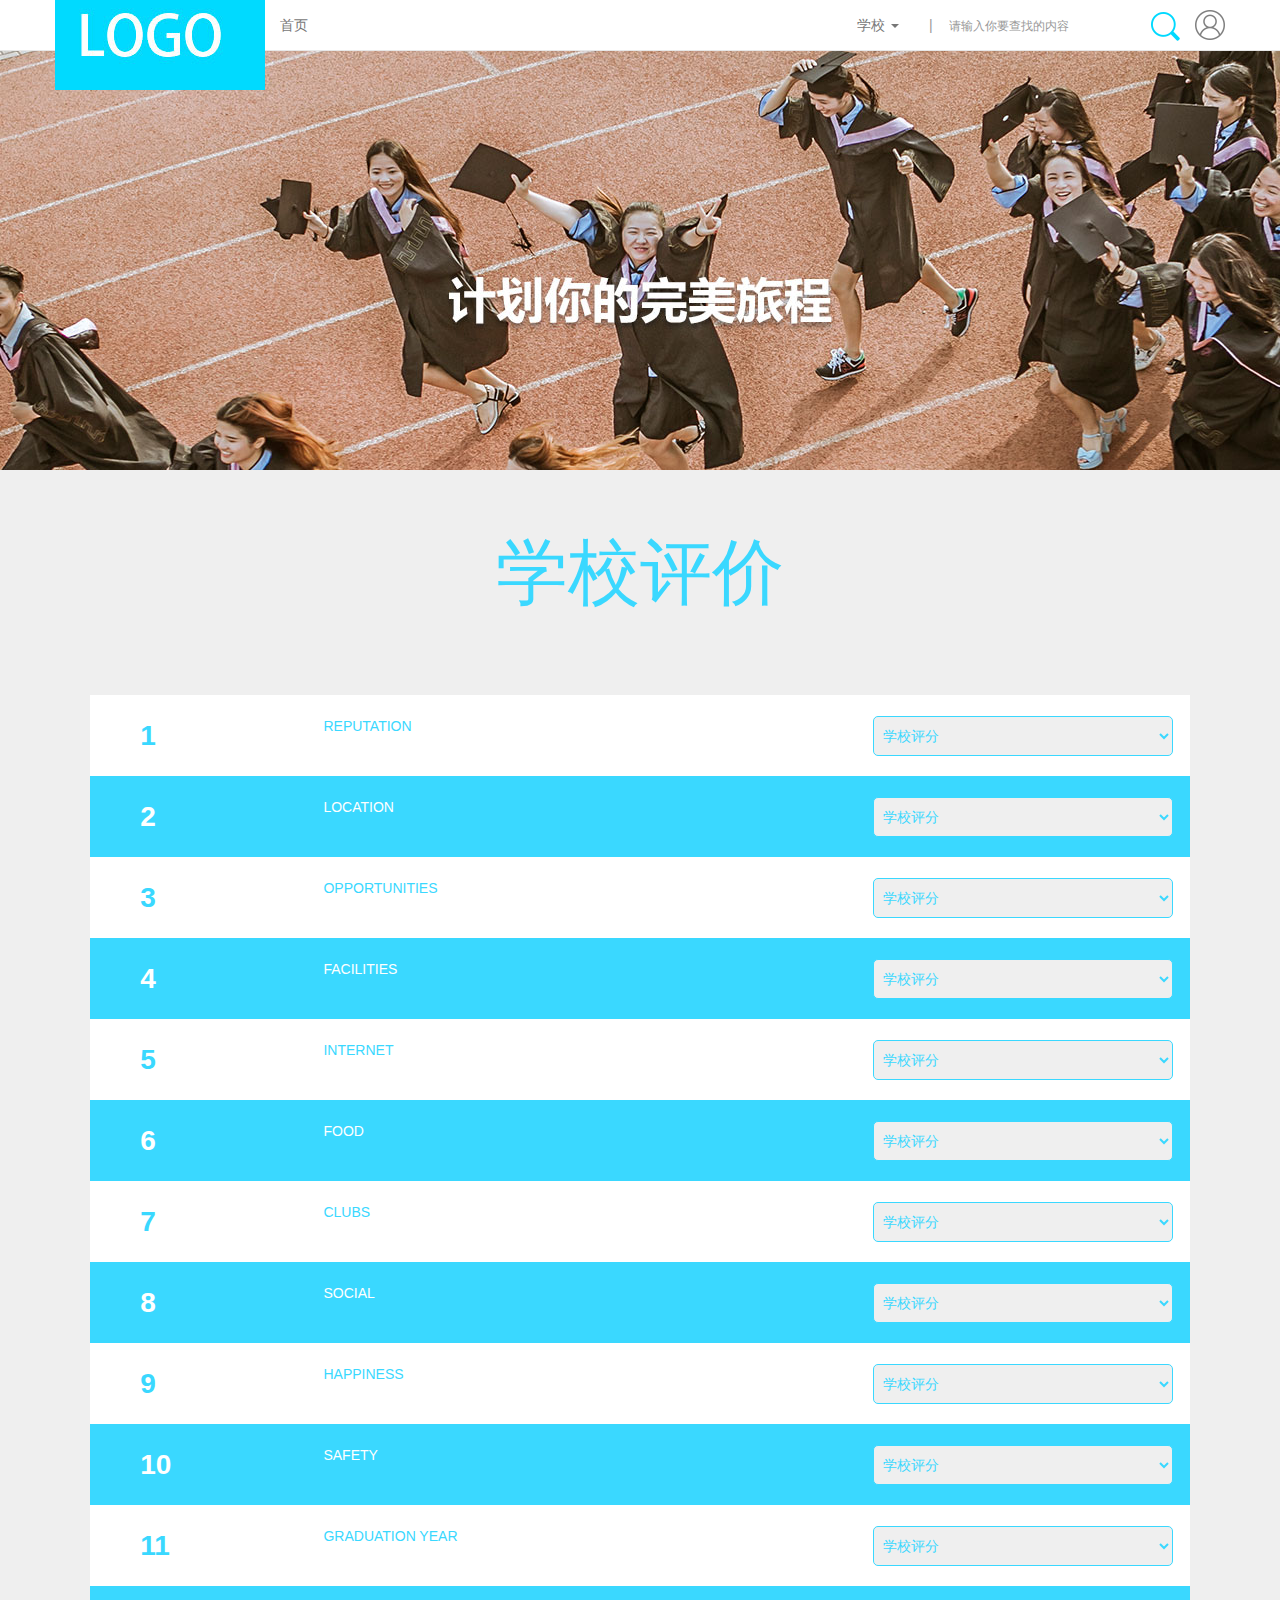
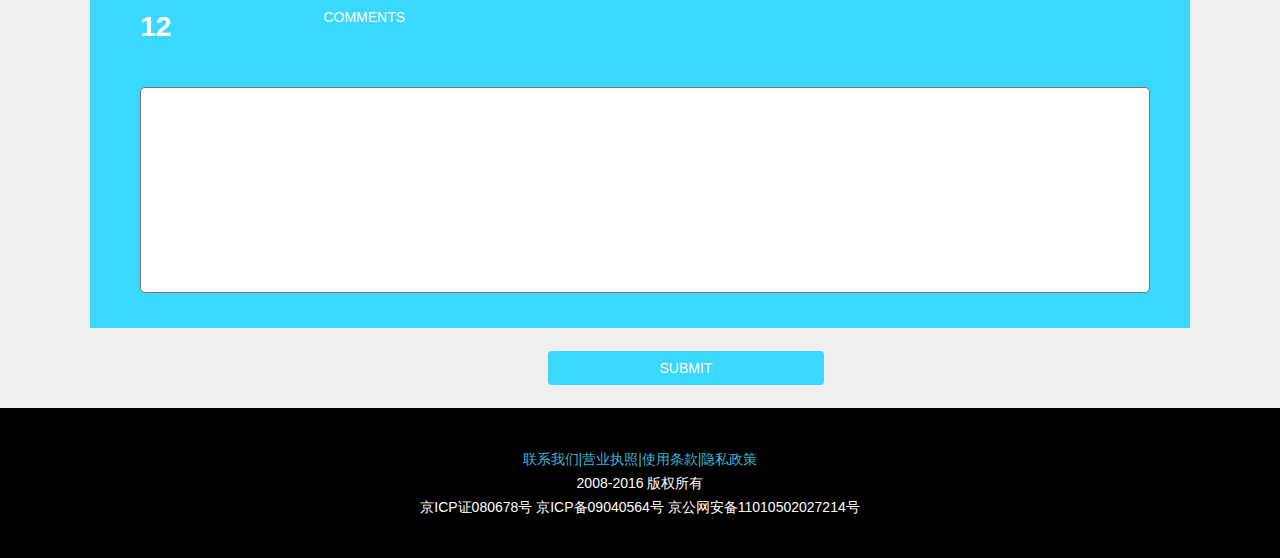
<file: schoolEvaluation.html>
<!DOCTYPE html>
<html>
<head lang="en">
    <meta charset="UTF-8">
    <title>学校评价</title>
    <link rel="stylesheet" href="css/bootstrap.css">
    <link rel="stylesheet" href="css/school.css"/>
    <link rel="stylesheet" href="css/evaluation.css"/>
    <style>
    </style>
</head>
<body>
<nav id="nav" class="navbar navbar-default navbar-fixed-top">
    <div class="container">
        <div class="navbar-header">
            <a href="#" class="navbar-brand">
                <img src="images/school_02.jpg" class="img-responsive" alt=""/>
            </a>
            <button type="button" class="btn navbar-toggle" data-toggle="collapse" data-target="#schoolCollapse">
                <span class="icon-bar"></span>
                <span class="icon-bar"></span>
                <span class="icon-bar"></span>
            </button>
        </div>
        <div id="schoolCollapse" class="navbar-collapse collapse">
            <!-- 列表-->
            <ul class="nav navbar-nav navbar-left">
                <li>
                    <a href="index.html">首页</a>
                </li>

            </ul>
            <!-- 登录-->
            <div class="nav navbar-nav navbar-right " id="login">
                <a href="#" >
                    <img src="images/school_user.png" alt=""/>
                </a>
            </div>

            <!-- form表单-->
            <form class="navbar-form navbar-right">
                <p class="form-control-static text-gray">|</p>
                <div class="form-group has-feedback">
                    <input id="search" class="form-control" type="text" placeholder="请输入你要查找的内容"/>
                    <button class="btn" id="search-icon" ></button>
                </div>

            </form>
            <div class="dropdown navbar-right">
                <a href="#" class="dropdown-toggle navbar-text" data-toggle="dropdown">
                    学校
                    <span class="caret"></span>
                </a>
                <ul class="dropdown-menu">
                    <li><a href="schoolComment.html">哈佛大学</a></li>
                    <li><a href="schoolComment.html">耶鲁大学</a></li>
                    <li><a href="schoolComment.html">牛津大学</a></li>
                    <li><a href="schoolComment.html">剑桥大学</a></li>
                </ul>
            </div>

        </div>
    </div>
</nav>

<div class="container-fluid bg-fluid">
    <div class="row" id="background">
        <div class="text-center col-xs-12  text-blue mask" >学校评价</div>
    </div>
    <div class="container">
    <div class="row " id="schoolReview">

        <table class="col-xs-12" id="schoolSort">
            <tbody>
                <tr class="row margin-top-bottom">
                    <td class="col-xs-1">1</td>
                    <td class="col-xs-3 col-xs-offset-1 col-sm-3 col-sm-offset-0  col-md-3 col-md-offset-0  col-lg-3 col-lg-offset-1">REPUTATION</td>
                    <td class=" col-xs-12    col-sm-4 col-sm-offset-1 col-md-4 col-md-offset-3 ">
                        <select name="" class="score">
                            <option value="-1">学校评分</option>
                            <option value="0"><a href="#">1</a></option>
                            <option value="1"><a href="#">2</a></option>
                            <option value="2"><a href="#">3</a></option>
                            <option value="3"><a href="#">4</a></option>
                            <option value="4"><a href="#">5</a></option>
                            <option value="5"><a href="#">6</a></option>
                            <option value="6"><a href="#">7</a></option>
                            <option value="7"><a href="#">8</a></option>
                            <option value="8"><a href="#">9</a></option>
                            <option value="9"><a href="#">10</a></option>
                        </select>
                    </td>
                </tr>
                <tr class="row margin-top-bottom">
                    <td class="col-xs-1">2</td>
                    <td class="col-xs-3 col-xs-offset-1 col-sm-3 col-sm-offset-0  col-md-3 col-md-offset-0  col-lg-3 col-lg-offset-1">LOCATION</td>
                    <td class=" col-xs-4 col-xs-offset-8   col-sm-4 col-sm-offset-1 col-md-4 col-md-offset-3">
                        <select name="" class="score">
                            <option value="-1">学校评分</option>
                            <option value="0"><a href="#">1</a></option>
                            <option value="1"><a href="#">2</a></option>
                            <option value="2"><a href="#">3</a></option>
                            <option value="3"><a href="#">4</a></option>
                            <option value="4"><a href="#">5</a></option>
                            <option value="5"><a href="#">6</a></option>
                            <option value="6"><a href="#">7</a></option>
                            <option value="7"><a href="#">8</a></option>
                            <option value="8"><a href="#">9</a></option>
                            <option value="9"><a href="#">10</a></option>
                        </select>
                    </td>
                </tr>
                <tr class="row margin-top-bottom">
                    <td class="col-xs-1">3</td>
                    <td class="col-xs-3 col-xs-offset-1 col-sm-3 col-sm-offset-0  col-md-3 col-md-offset-0  col-lg-3 col-lg-offset-1">OPPORTUNITIES</td>
                    <td class=" col-xs-4 col-xs-offset-8   col-sm-4 col-sm-offset-1 col-md-4 col-md-offset-3">
                        <select name="" class="score">
                            <option value="-1">学校评分</option>
                            <option value="0">1</option>
                            <option value="1">2</option>
                            <option value="2">3</option>
                            <option value="3">4</option>
                            <option value="4">5</option>
                            <option value="5">6</option>
                            <option value="6">7</option>
                            <option value="7">8</option>
                            <option value="8">9</option>
                            <option value="9">10</option>
                        </select>
                </tr>
                <tr class="row margin-top-bottom">
                    <td class="col-xs-1">4</td>
                    <td class="col-xs-3 col-xs-offset-1 col-sm-3 col-sm-offset-0  col-md-3 col-md-offset-0  col-lg-3 col-lg-offset-1">FACILITIES</td>
                    <td class=" col-xs-4 col-xs-offset-8   col-sm-4 col-sm-offset-1 col-md-4 col-md-offset-3">
                        <select name="" class="score">
                            <option value="-1">学校评分</option>
                            <option value="0">1</option>
                            <option value="1">2</option>
                            <option value="2">3</option>
                            <option value="3">4</option>
                            <option value="4">5</option>
                            <option value="5">6</option>
                            <option value="6">7</option>
                            <option value="7">8</option>
                            <option value="8">9</option>
                            <option value="9">10</option>
                        </select>
                    </td>
                </tr>
                <tr class="row margin-top-bottom">
                    <td class="col-xs-1">5</td>
                    <td class="col-xs-3 col-xs-offset-1 col-sm-3 col-sm-offset-0  col-md-3 col-md-offset-0  col-lg-3 col-lg-offset-1">INTERNET</td>
                    <td class=" col-xs-4 col-xs-offset-8   col-sm-4 col-sm-offset-1 col-md-4 col-md-offset-3">
                        <select name="" class="score">
                            <option value="-1">学校评分</option>
                            <option value="0">1</option>
                            <option value="1">2</option>
                            <option value="2">3</option>
                            <option value="3">4</option>
                            <option value="4">5</option>
                            <option value="5">6</option>
                            <option value="6">7</option>
                            <option value="7">8</option>
                            <option value="8">9</option>
                            <option value="9">10</option>
                        </select>
                    </td>
                </tr>
                <tr class="row margin-top-bottom">
                    <td class="col-xs-1">6</td>
                    <td class="col-xs-3 col-xs-offset-1 col-sm-3 col-sm-offset-0  col-md-3 col-md-offset-0  col-lg-3 col-lg-offset-1">FOOD</td>
                    <td class=" col-xs-4 col-xs-offset-8   col-sm-4 col-sm-offset-1 col-md-4 col-md-offset-3">
                        <select name="" class="score">
                            <option value="-1">学校评分</option>
                            <option value="0">1</option>
                            <option value="1">2</option>
                            <option value="2">3</option>
                            <option value="3">4</option>
                            <option value="4">5</option>
                            <option value="5">6</option>
                            <option value="6">7</option>
                            <option value="7">8</option>
                            <option value="8">9</option>
                            <option value="9">10</option>
                        </select>
                    </td>
                </tr>
                <tr class="row margin-top-bottom">
                    <td class="col-xs-1">7</td>
                    <td class="col-xs-3 col-xs-offset-1 col-sm-3 col-sm-offset-0  col-md-3 col-md-offset-0  col-lg-3 col-lg-offset-1">CLUBS</td>
                    <td class=" col-xs-4 col-xs-offset-8   col-sm-4 col-sm-offset-1 col-md-4 col-md-offset-3">
                        <select name="" class="score">
                            <option value="-1">学校评分</option>
                            <option value="0">1</option>
                            <option value="1">2</option>
                            <option value="2">3</option>
                            <option value="3">4</option>
                            <option value="4">5</option>
                            <option value="5">6</option>
                            <option value="6">7</option>
                            <option value="7">8</option>
                            <option value="8">9</option>
                            <option value="9">10</option>
                        </select>
                    </td>
                </tr>
                <tr class="row margin-top-bottom">
                    <td class="col-xs-1">8</td>
                    <td class="col-xs-3 col-xs-offset-1 col-sm-3 col-sm-offset-0  col-md-3 col-md-offset-0  col-lg-3 col-lg-offset-1">SOCIAL</td>
                    <td class=" col-xs-4 col-xs-offset-8   col-sm-4 col-sm-offset-1 col-md-4 col-md-offset-3">
                        <select name="" class="score">
                            <option value="-1">学校评分</option>
                            <option value="0">1</option>
                            <option value="1">2</option>
                            <option value="2">3</option>
                            <option value="3">4</option>
                            <option value="4">5</option>
                            <option value="5">6</option>
                            <option value="6">7</option>
                            <option value="7">8</option>
                            <option value="8">9</option>
                            <option value="9">10</option>
                        </select>
                    </td>
                </tr>
                <tr class="row margin-top-bottom">
                    <td class="col-xs-1">9</td>
                    <td class="col-xs-3 col-xs-offset-1 col-sm-3 col-sm-offset-0  col-md-3 col-md-offset-0  col-lg-3 col-lg-offset-1">HAPPINESS</td>
                    <td class=" col-xs-4 col-xs-offset-8   col-sm-4 col-sm-offset-1 col-md-4 col-md-offset-3">
                        <select name="" class="score">
                            <option value="-1">学校评分</option>
                            <option value="0">1</option>
                            <option value="1">2</option>
                            <option value="2">3</option>
                            <option value="3">4</option>
                            <option value="4">5</option>
                            <option value="5">6</option>
                            <option value="6">7</option>
                            <option value="7">8</option>
                            <option value="8">9</option>
                            <option value="9">10</option>
                        </select>
                    </td>
                </tr>
                <tr class="row margin-top-bottom">
                    <td class="col-xs-1">10</td>
                    <td class="col-xs-3 col-xs-offset-1 col-sm-3 col-sm-offset-0  col-md-3 col-md-offset-0  col-lg-3 col-lg-offset-1">SAFETY</td>
                    <td class=" col-xs-4 col-xs-offset-8   col-sm-4 col-sm-offset-1 col-md-4 col-md-offset-3">
                        <select name="" class="score">
                            <option value="-1">学校评分</option>
                            <option value="0">1</option>
                            <option value="1">2</option>
                            <option value="2">3</option>
                            <option value="3">4</option>
                            <option value="4">5</option>
                            <option value="5">6</option>
                            <option value="6">7</option>
                            <option value="7">8</option>
                            <option value="8">9</option>
                            <option value="9">10</option>
                        </select>
                    </td>
                </tr>
                <tr class="row margin-top-bottom">
                    <td class="col-xs-1">11</td>
                    <td class="col-xs-3 col-xs-offset-1 col-sm-3 col-sm-offset-0  col-md-3 col-md-offset-0  col-lg-3 col-lg-offset-1">GRADUATION YEAR</td>
                    <td class="col-xs-4 col-xs-offset-8    col-sm-4 col-sm-offset-1 col-md-4 col-md-offset-3">
                        <select name="" class="score">
                            <option value="-1">学校评分</option>
                            <option value="0">1</option>
                            <option value="1">2</option>
                            <option value="2">3</option>
                            <option value="3">4</option>
                            <option value="4">5</option>
                            <option value="5">6</option>
                            <option value="6">7</option>
                            <option value="7">8</option>
                            <option value="8">9</option>
                            <option value="9">10</option>
                        </select>
                    </td>
                </tr>
                <tr class="row">
                    <td class="col-xs-1 ">12</td>
                    <td class="col-xs-3 col-xs-offset-1 col-sm-offset-0 col-md-offset-0   col-lg-offset-1 ">COMMENTS</td>
                    <td class="col-xs-12   text-center">
                        <textarea name="comment" id="Tcomment" cols="30" rows="10"></textarea>
                    </td>
                </tr>
            </tbody>
        </table>
        <div class="col-xs-12">
            <div class="row" id="btn">
                <button class="btn bg-blue col-xs-3 col-xs-offset-5">SUBMIT</button>
            </div>
        </div>

    </div>
    </div>
</div>

<footer id="footer" class="container-fluid text-center bg-info  ">
    <div class="vertical-center">
        <div>
            <a href="#">联系我们</a>|<a href="#">营业执照</a>|<a href="#">使用条款</a>|<a href="#">隐私政策</a>
        </div>
        <p>2008-2016 版权所有</p>
        <p>京ICP证080678号 京ICP备09040564号 京公网安备11010502027214号</p>
    </div>

</footer>
<script src="js/jquery-1.11.3.js"></script>
<script src="js/bootstrap.js"></script>
<script src="js/bootlint.js"></script>
<script src="js/evaluation.js"></script>
<script>
    $(function(){
        $(" #btn ").click(function(){
            location.href="schoolComment.html";
        })
    })
</script>
</body>
</html>
</file>
<file: css/school.css>
/*通锟斤拷*/
@charset "utf-8";
/* CSS Document */
html {
    -ms-text-size-adjust: 100%;
    -webkit-text-size-adjust: 100%;
    font-size: 12px;
}
ul, li, div, p, body, h1, h2, h3, h4, h5, h6, dl, dt, dd {
    margin: 0;
    padding: 0;
}
li {
    list-style: none;
}
a {
    text-decoration: none;
}
a:link{
    text-decoration: none;
}
input {
    -webkit-appearance: none;
    outline: none
}
h1, h2, h3, h4, h5,b,i,small{
    font-style: normal;
    font-weight: normal;
}
* {
    outline: none;
    webkit-focus-ring-color: rgba(0, 0, 0, 0);
    -webkit-tap-highlight-color: transparent;
    -webkit-touch-callout: none;
}
.hide {
    display: none;
}
*{
    box-sizing: border-box;
}
/*通用类*/
.left{
    float: left;
}
.right{
    float: right;
}
.score{
    width: 300px;
    height: 40px;
    line-height: 40px;
    border: 1px solid #3ad8ff;
    padding: 5px;
    border-radius: 5px;
    position: relative;
    font-size: 14px;
    color: #3ad8ff;
}
.vertical-center{
    position: relative;
    top: 50%;
    left: 0;
    transform: translateY(-50%);
}
.btn-default{
    background-color: #fff;
    color: #707070;
    border: none;
    -moz-box-shadow: 0 0 2px #ddd;
    -webkit-box-shadow:  0 0 2px #ddd;
    box-shadow:  0  0 2px #ddd;
}
.bg-blue{
    background-color: #3ad8ff;
    color: #fff;
}
.bg-white{
    background-color: #ffffff;
}
.bg-fluid{
    background-color: #efefef;
}
.vertical-align{
    position: relative;
    left: 0%;
    top: 40%;
}
.font-size{
    font-size: 2em;
    font-weight: bold;
}
.text-white{
    color: #ffffff;
}
.text-blue{
    color: #3ad8ff;
}
.text-gray{
    color: #999;
}

.margin-top-bottom{
    margin: 1% 0;
}
.margin-top-1{
    margin-top: 1% ;
}
.margin-top-2{
    margin-top: 2% ;
}
.margin-top-3{
    margin-top: 3% ;
}
.margin-top-4{
    margin-top: 4% ;
}
/*头部*/

/*登录图片按钮*/
#login{
    position: relative;
    top: 25px;
    left: 0;
    transform: translateY(-50%);
}
.navbar-brand{
    padding: 0;
}
nav.navbar-default{
    background-color: #fff;
}
#schoolCollapse .text-blue{
    color: #3ad8ff;
}
#search{
    height:30px;
    border: none;
    border-radius: 0;
    box-shadow:none ;
    -webkit-box-shadow:none ;
    -moz-box-shadow: none;
    font-size: 1rem;
}
#search-icon{
    width: 30px;
    height: 30px;
    background: url("../images/school_search.png") no-repeat;
}
button.btn:active{
    -moz-box-shadow: none;
    -webkit-box-shadow: none;
    box-shadow: none;
}
button.btn:focus{
    border: none;
    -moz-box-shadow: none;
    -webkit-box-shadow: none;
    box-shadow: none;
}
/*背景图*/
#background{
    margin-top: 50px;
    max-width: 1920px;
    position: relative;
    background: url("../images/school_04.jpg") no-repeat center top ;
    height: 56vw;
    z-index: 100;
    background-size: cover;
    background-size: auto 56vw;
}
@media  screen and (min-width:1080px ){
    #background{

        height: 600px;


        background-size: auto 600px;
    }
}
/*模态框*/
.mask{
    position: absolute;
    left: 0;
    bottom: 0;
    width: 100%;
    height: 30%;
    background-color: rgba(0,0,0,.3);
    z-index:10;
}

/*模态框的内容*/
div.spinner{
    position: relative;
    float: left;
    color: #3ad8ff;
    width: 300px;
    border-radius: 5px;
    background-color: #fff;
    font-size: 1rem;
    padding: 5px 10px;
}
#schoolInput{
    max-width: 100%;
    border: none;
    -webkit-appearance: none;
    color: #3ad8ff;
}
#curriculumInput{
    max-width: 100%;
    border: none;
    -webkit-appearance: none;
    color: #3ad8ff;
}
div.spinner>ul{
    width: 80%;
    list-style: none;
    border: 1px solid #3ad8ff;
    border-radius: 5px;
    padding:3% 0px;
    position: absolute;
    right: 0;
    top:100%;
    font-size: 1em;
    line-height: 1em;
    background-color: #ffffff;
    display: none;
    z-index:100000;
}
div.spinner>ul.triangle{
    position: absolute;
    right: 0%;
    top: 0%;
}
div.spinner>i{
    position: absolute;
    right: 10px ;
    top: 10px;
}
div.spinner li{
    margin: 5px 0;
    padding: 5px;
}
li.active{
    background-color: #3ad8ff;
    color: #ffffff;
}
.triangle{
    width: 0;
    height: 0;
    border-width: .5em .5em 0 .5em;
    border-color:#3ad8ff transparent;
    border-style: solid;
}
button.index-search i.triangle{
    border-color:#fff transparent;
}
button.index-search i{
    position: absolute;
    right: 10px;
    top: 10px;
}
.index-search{
    background-color: #3ad8ff;
    border: none;
    width: 180px;
    position: relative;
    padding: 5px;
    font-size: 1rem;
    color: #fff;
}
.index-search:hover{
    background-color: #3ad8ff;
    color: #fff;
}
.index-search:link{
    background-color: #3ad8ff;
    color: #fff;
}
#curriculumSearch{
    display: none;
}

/*中间*/
#main{
    background-color: #fafafa;
    padding-top: 10%;
    margin-top: -2%;
    padding-bottom: 5%;
    position: relative;
}
#discuss div.mt{
    /*高度，背景，边框*/
    height:32px;
    background:#F7F7F7;
    border:1px solid #ddd;
    border-radius: 4px;
    -moz-box-shadow: 0 0 2px #ccc
    -webkit-box-shadow: 0 0 2px #ccc;
    box-shadow: 0 0 5px #aaa;
}
#discuss div.mt a {
    /*左浮动，宽度，高度，水平排列，行高*/
    float: left;
    width: 16.6667%;
    height: 30px;
    text-align: center;
    line-height: 30px;
    border-right: 1px solid #ddd;
    color:#000;
}
#discuss div.mt a.current:last-child{
    border-right:none ;
}
#discuss div.mt a:last-child{
    border: none;
}
#discuss div.mt a:hover{
    /*颜色，取消下划线*/
    color:#3ad8ff;
    text-decoration:none;
}
#discuss div.mt a.current{
    /*左右边框，上边框，背景颜色，文本颜色 */
    border:1px solid #ddd;
    border: none;
    /*border-bottom:none;*/
    /*border-top: none;*/
    border-bottom:2px solid #3ad8ff;
    border-right: 1px solid #ddd;
    background-color:#fff;
    color:#3ad8ff;
    /*border-left: none;*/
    /*向上移动元素*/
    margin-top:0px;
    /*增加高度*/
    height:31px;
    line-height:31px;
    position: relative;
}
a.current::after{
    content: " ";
    display: block;
    width: 0;
    height: 0;
    border-width: .5em .5em 0 .5em;
    border-color:#3ad8ff transparent;
    border-style: solid;
    position: absolute;
    left: 45%;
    bottom: -7px;
}
div.school-introduce{
    display: none;
    /*display: table;*/
    width: auto;
    margin-left: auto;
    margin-right: auto;
}
div.school-introduce .current{
    display: block;
}
.school-div{
    padding: 10px 10px;
    margin-right: 10px;
    margin-left: 0px;
    margin-top: -20px;
    background-color: #fff;
}
.top-border{
    border-top: 1px solid #ddd;
    color:#c5c5c5;
    margin: 7% 12% 0 3%;
}
.top-border>li{
    margin-top:2%;
    margin-bottom: 2%;
}
.top-border span{
    border-right:1px solid #ddd ;
    margin-left:20%;

}
.more{
    margin-top: 20px;
}
/*尾部*/
#footer{
    height:150px;
    background-color: #000000;
    line-height:2rem;
    color:#39b5d5;
}
#footer a{
    color:#39b5d5;
}
#footer p{
    color: #ffffff;
}
/*首页媒体查询*/

@media screen  and (max-width: 1200px)  {
    div.spinner{
        width: 240px;
    }
    .school-div {
        margin-right: 0px;
    }
}
@media screen and (max-width: 990px){

    .last-conceal{
        display: none;
    }
}
@media screen and (max-width: 768px) {
    .school-div {
        margin-right: 0px;
        margin-top: -15px;
    }
    .school-details{
        max-width: 340px;
    }
    #login {
        margin: 0;
    }
    #schoolCollapse .dropdown{
        position: static;
    }
    div.spinner{
        width: 100px;
    }
    .index-search{
        width: 80px;
        padding-left: 0;
    }
    button.index-search i{
        position: absolute;
        right: 5px;
        top: 10px;
    }
    a.current::after {

        left: 42%;

    }
    #main{
        font-size:1rem;
        -moz-font-size:1rem;
    }
    #footer{
        background-color: #eee;
    }
    #footer p{
        color: #000;
    }
}
</file>
<file: css/comment.css>
.mask{
    background-color: #efefef;
}
div.spinner{
    width: 240px;
}
button.index-search{
    background:#3ad8ff url("../images/search-button.png") no-repeat 10px 2px;
}
.padding-bottom{
    padding-bottom: 3%;
}
#score>div{
    margin: 10px 0;
}
#commentContent {
    margin: 50px auto;
}


.star img{
    width:20px;
    height: 20px;
    float: left;
    margin-right: 5px;

}
.margin-left{
    margin-left: 2%;
}
.message-left{
    width: 5%;
}
.message-center{
    width: 10%;
}
.message-right{
    width: 80%;
}
.message-right h1 {

    margin: 5px 0;
}
.message-right>div{
    margin: 5px 0;
}
.relative{
    position: relative;
}
.absolute-condition {
    position: absolute;
    left: 50%;
    top: 35%;
    -webkit-transform: translate(-50%);
    transform: translate(-50%);
}
.absolute-graded{
    position: absolute;
    left: 50%;
    top: 55%;
    -webkit-transform: translate(-50%);
    transform: translate(-50%);
}
.absolute-message{
    position: absolute;
    left: -.5em;
    top:7em;
    z-index: 10;
}
#textShare{
    font-size: 2rem
}
#share{
    background: #6a6a6a url("../images/share.png") no-repeat 1em .5em;
    width:10% ;
}
@media screen and (max-width: 1200px) {
    #share{
        width: 15%;
    }
}
@media screen  and (max-width: 990px) {
    .message-left{
        width:10%;
    }
    .message-center{
        width: 15%;
    }
    .message-right{
        width: 68%;
    }
    .absolute-condition{
        left: 37%;
    }
    .absolute-graded{
        left: 37%;
    }

    #share{
        width: 15%;
    }
}
@media screen and (max-width: 768px) {
    #login {
        position: relative;
        top: 25px;
        left: 0px;
        transform: translateY(-50%);
        margin: 0;
    }
    img{
        float: left;
        width: 100%;
    }
    .star{

        height: 20px;
    }
    .list-inline > li {
         display: block;

    }
    .absolute-message {

        left: 0.4em;
        top: 8em;
    }
    .message-left{
        width:10%;
    }
    .message-center{
        width: 15%;
    }
    .message-right{
        width: 68%;
    }
    .message-right h1 {
        font-size: 2rem;
    }
    #share{
        width: 30%;
    }
    .absolute-condition{
        left: 50%;
    }
    .absolute-graded{
        left:50%;
    }
    div.spinner{
        max-width: 100%;
    }
    .index-search{
        width: 120px;
    }
    #textShare{
        margin: 10px 0;
    }
}
@media screen and (max-width: 500px) {
    #score>div.font-size{
        font-size: 1.3rem;
    }

    div.message-left{
        display: none;
    }
    .message-center {
        width: 25%;
    }
}
</file>
<file: css/evaluation.css>
textarea {
    resize : none;
}
.mask{
    background-color: #efefef;
    z-index:10;
    font-size: 6rem;
    padding-top: 4%;
}
#schoolReview{
    padding:2% 3%;
}
#schoolSort{
    margin: 2% 0;
}
#schoolSort tr{
    border-radius: 5px;
    border: 1px solid transparent;
}
#schoolSort td{
    padding: 20px 0;
}

#schoolSort td[class*="col-"]{
    float: left;
}
#schoolSort td[class*="col-xs-"]{
    padding-right: 40px;
    padding-left: 50px;
}
#Tcomment{
    min-height: 100%;
    width:100% ;
    border-radius: 5px;
    margin-bottom: 1%;
}
@media screen  and (max-width: 768px) {
    .mask{
        font-size: 3rem;
    }
    #login {
        margin: 0;
    }
    .score{
        width: 180px;
        float: right;
    }
    /*#schoolSort td.col-xs-4{*/
    /*float: right;*/
    /*}*/
    #schoolSort td.col-xs-12{
        float: right;
    }
    #schoolSort td[class*="col-xs-"]{
        padding-right: 10px;
        padding-left: 20px;
    }
    #schoolSort td {
        padding:0;
    }

}
</file>
<file: css/login.css>
h4{
    margin: 4% 0;
}
#nav{
    background-color: #fafafa;
}
.welcome{
    /*margin-top: 15px;*/
    /*margin-bottom: 15px;*/
    /*margin-left: auto;*/
    /*margin-right: auto;*/
    margin: 15px;
}
#nav h3{
    margin: 7px 0;
}
#nav h5{
    margin: 5px 0;
}
#nav ul{
    margin: 20px ;
}
#main {
    background-color: #fff;
    margin-top: 50px;
}
#form1 button.btn-blue {
    color: #ffffff;
    background-color: #3ad8ff;
    margin-top: 6%;
    margin-bottom: 3%;
}
#form1{
    margin-bottom: 2%;
}
#form1 button{
    height: 50px;
}
#form1:last-child a{
    color: #3ad8ff;
}
.input-border {
    height: 80px;
    line-height: 80px;
    border: none;
    padding-left: 40px;
    border-bottom: 1px solid #dddddd;
    background: url("../images/login_user.png") no-repeat left center;
    /*color: #3ad8ff;*/
}
input[type=password]{
    background-image: url("../images/login_pwd.png");
}
input[type=email]{
    background-image: url("../images/login_email.png");
}
/*#quickRegistration h4{*/
    /*padding: 0px 20%;*/
    /*line-height: 3rem;*/
/*}*/
#quickRegistration{
    margin-top: 1.5rem;

}

#Account-login img{
   margin: 20px auto;
}
#footer{
    width: 100%;
    /*height:150px;*/
    position: fixed;
    left: 0;
    bottom: 0;
    background-color: #eee;
    color:#3ad8ff;
    /*margin-top: 150px;*/
}
#footer p:first-child{
    color:#3ad8ff;
}
#footer p a{
    color:#3ad8ff;
}
#footer p{
    color: #000;
}

@media screen  and (max-width: 1200px){
    #footer{
        line-height: 2rem;
    }
}
@media screen and (max-width: 990px) {
    #footer{
        position: relative;

    }
}
@media screen  and (max-width: 768px){
    #main {
        margin-top: 90px;
    }

    #Account-login h4 {
        font-size: .5rem;
    }
    #Account-login img{
        margin: 10px auto;
    }
    #form1 button {
        height: 50px;
    }
    /*#footer{*/
        /*position: fixed;*/
    /*}*/

}
</file>
